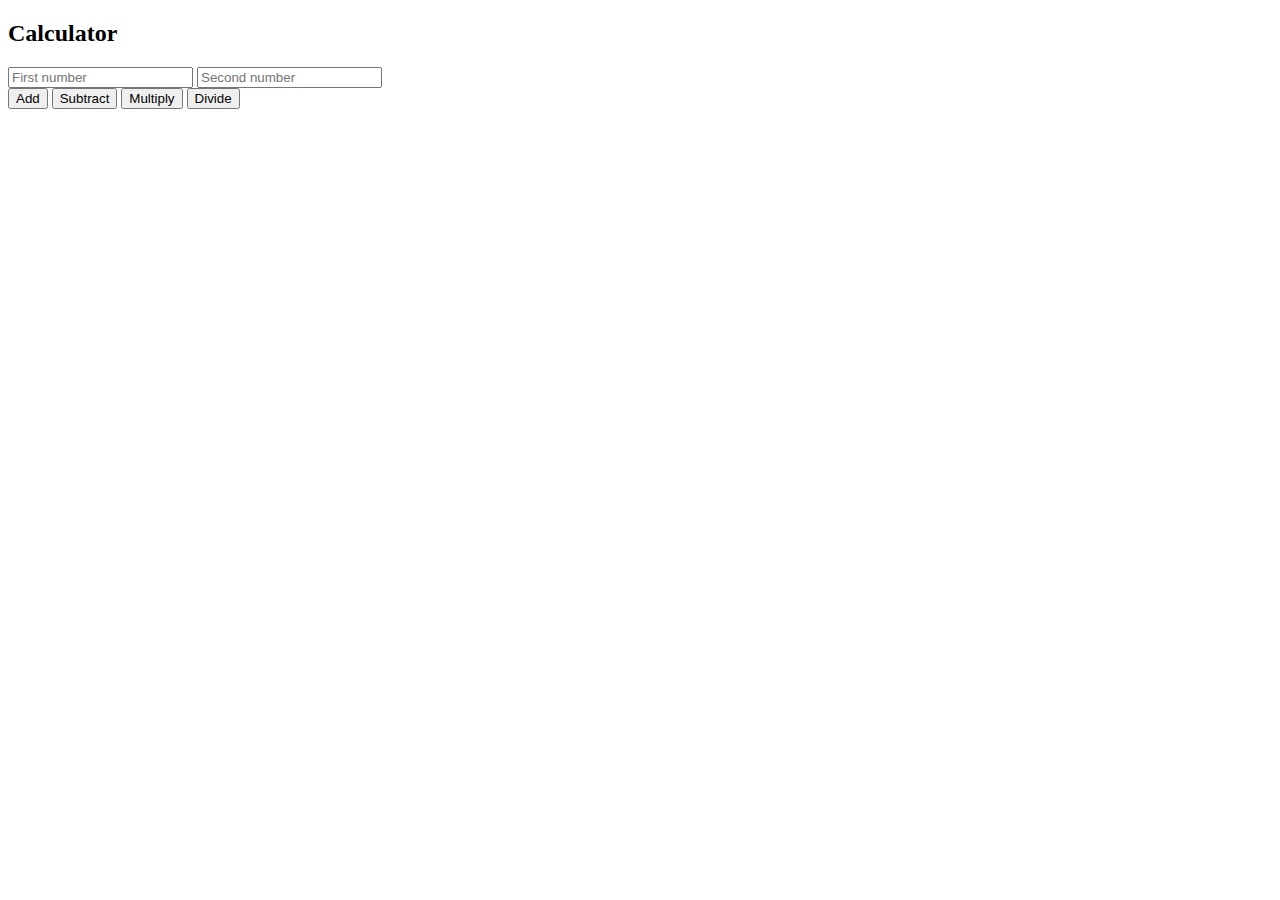
<file: addmodel.html>
<!DOCTYPE html>
<html lang="en">
<head>
    <meta charset="UTF-8">
    <meta name="viewport" content="width=device-width, initial-scale=1.0">
    <title>Calculator</title>
</head>
<body>
    <h2>Calculator</h2>
    <input type="number" id="num1" placeholder="First number">
    <input type="number" id="num2" placeholder="Second number">
    <br>
    <button onclick="calculate('+')">Add</button>
    <button onclick="calculate('-')">Subtract</button>
    <button onclick="calculate('*')">Multiply</button>
    <button onclick="calculate('/')">Divide</button>
    
    <p id="result"></p>

    <script>
        function calculate(operation) {
            const num1 = parseFloat(document.getElementById("num1").value);
            const num2 = parseFloat(document.getElementById("num2").value);
            let result;

            switch (operation) {
                case '+': result = num1 + num2; break;
                case '-': result = num1 - num2; break;
                case '*': result = num1 * num2; break;
                case '/': 
                    result = num2 !== 0 ? num1 / num2 : "Error: Division by zero"; 
                    break;
            }
            document.getElementById("result").textContent = `Result: ${result}`;
        }
    </script>
</body>
</html>
</file>
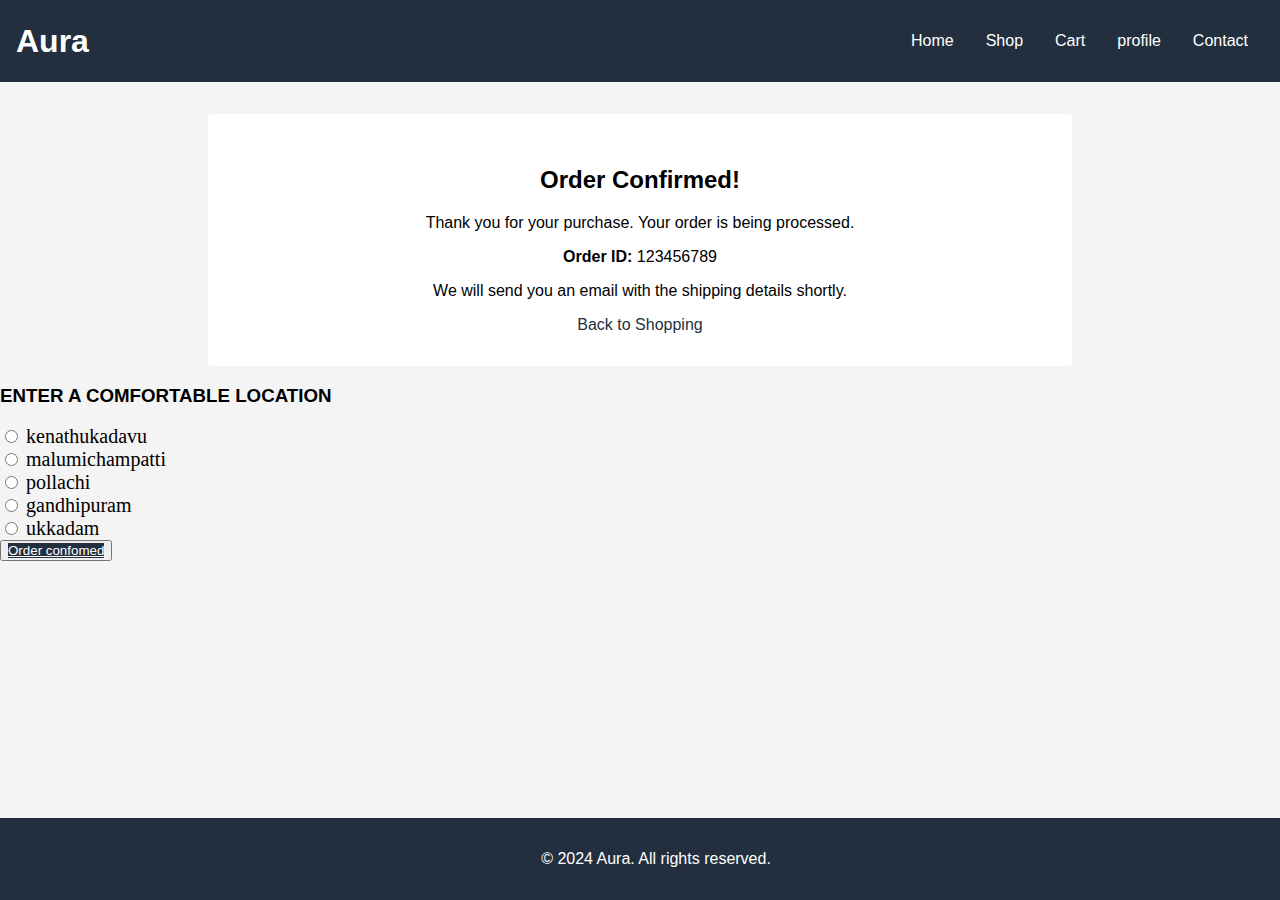
<file: checkout.html>
<!DOCTYPE html>
<html lang="en">
<head>
    <meta charset="UTF-8">
    <meta name="viewport" content="width=device-width, initial-scale=1.0">
    <title>Order Confirmation - Aura E-commerce</title>
    <style>
        /* Same styles as the cart page for consistency */
        body {
            font-family: Arial, sans-serif;
            margin: 0;
            padding: 0;
            background-color: #f4f4f4;
        }

        header {
            background-color: #232f3e;
            color: #fff;
            padding: 1rem;
            display: flex;
            justify-content: space-between;
            align-items: center;
        }

        .logo h1 {
            margin: 0;
        }

        nav ul {
            list-style: none;
            padding: 0;
            display: flex;
        }

        nav ul li {
            margin: 0 1rem;
        }

        nav ul li a {
            color: #fff;
            text-decoration: none;
        }

        .confirmation-message {
            padding: 2rem;
            margin-top: 2rem;
            width: 80%;
            max-width: 800px;
            margin-left: auto;
            margin-right: auto;
            border-radius: 4px;
            background-color: #fff;
            text-align: center;
        }

        footer {
            background-color: #232f3e;
            color: #fff;
            text-align: center;
            padding: 1rem;
            position: fixed;
            width: 100%;
            bottom: 0;
        }
        form{
            font-family: Cambria, Cochin, Georgia, Times, 'Times New Roman', serif;
            font-size: 20PX;
        }
    </style>
</head>
<body>
    <header>
        <div class="logo">
            <h1>Aura</h1>
        </div>
        <nav>
            <ul>
                <li><a href="home1.html">Home</a></li>
                <li><a href="html website.html">Shop</a></li>
                <li><a href="cart.html">Cart</a></li>
                <li><a href="profile.html">profile</a></li>
                <li><a href="contact1.html">Contact</a></li>
            </ul>
        </nav>
    </header>
    <main>
        <div class="confirmation-message">
            <h2>Order Confirmed!</h2>
            <p>Thank you for your purchase. Your order is being processed.</p>
            <p><strong>Order ID:</strong> 123456789</p>
            <p>We will send you an email with the shipping details shortly.</p>
            <a href="shop.html" style="text-decoration: none; color: #232f3e;">Back to Shopping</a>
        </div>
    </main>
    <h3>ENTER A COMFORTABLE LOCATION</h3>
    <form>
        <input type="radio" name="kenathukadavu">
        <label for="place">kenathukadavu</label><br>
        <input type="radio" name="malumichampatti">
        <label for="place">malumichampatti</label><br>
        <input type="radio" name="pollachi">
        <label for="place">pollachi</label><br>
        <input type="radio" name="gandhipuram">
        <label for="place">gandhipuram</label><br>
        <input type="radio" name="ukkadam">
        <label for="place">ukkadam</label><br>
    </form>
    <button><a href="order placed.html" style="color: #fff; background-color: #232f3e;">Order confomed</a></button>

    <footer>
        <p>&copy; 2024 Aura. All rights reserved.</p>
    </footer>
</body>
</html>
</file>
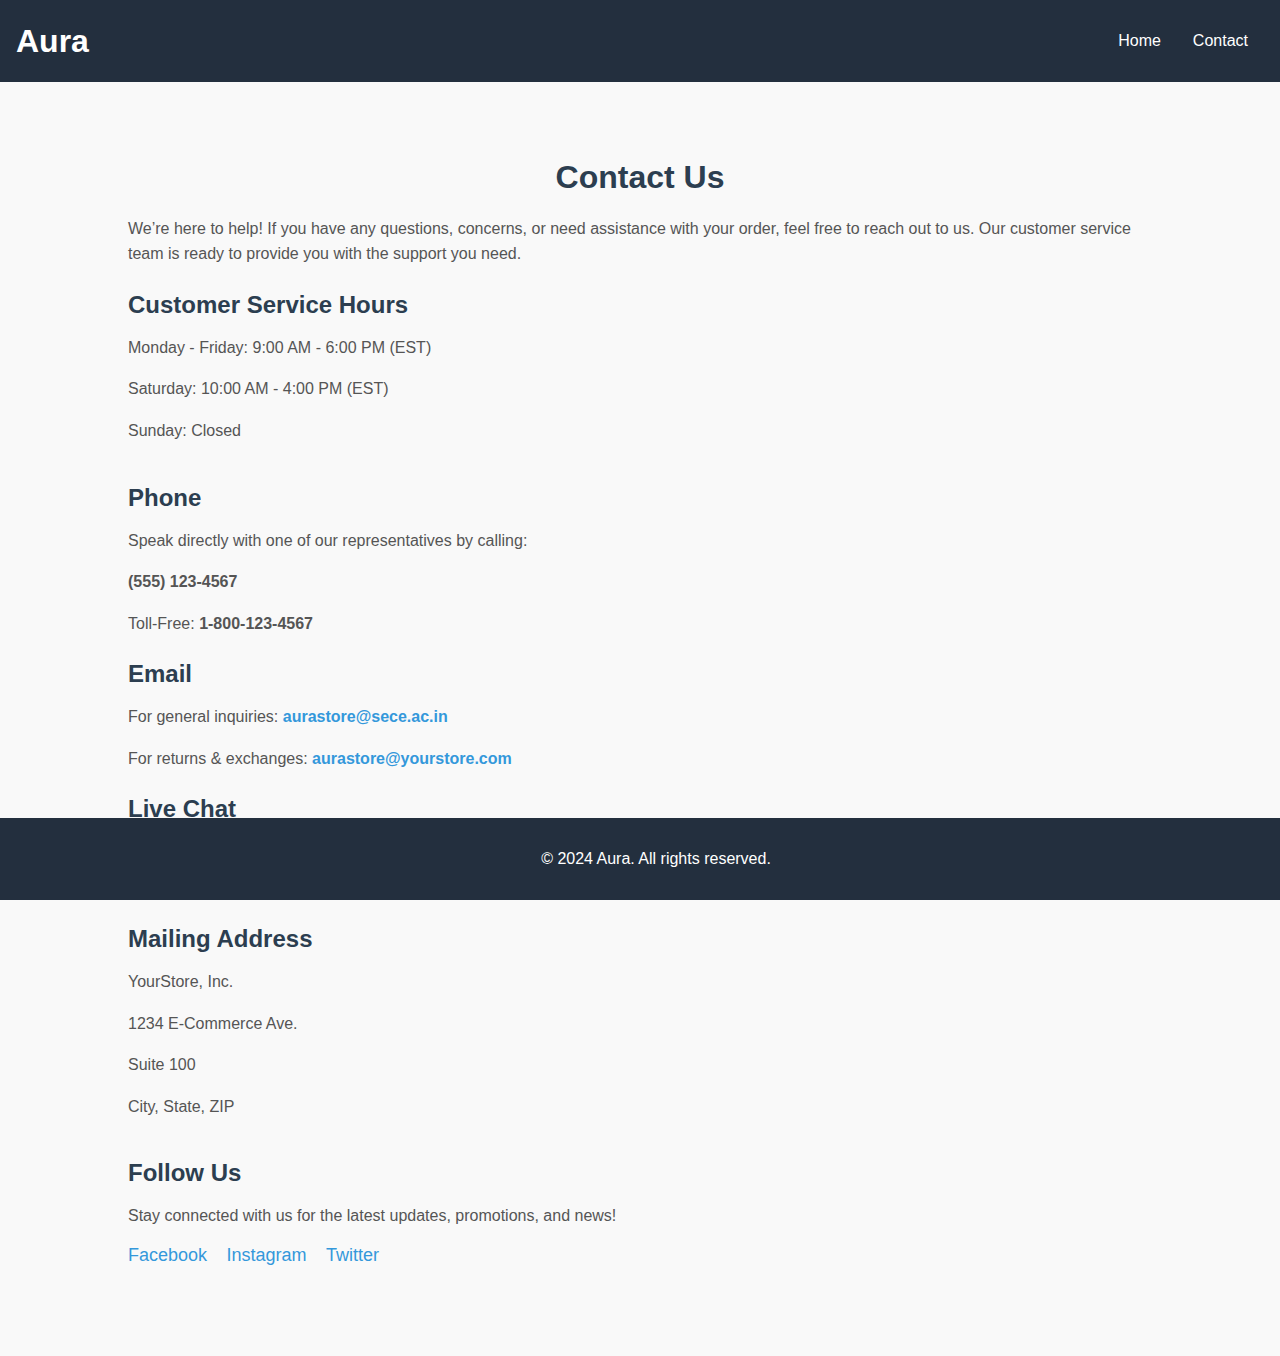
<file: contact.html>
<!DOCTYPE html>
<html>
    <head>
        <title>contact info</title>
    </head>
    <body>
        <!DOCTYPE html>
<html lang="en">
<head>
    <meta charset="UTF-8">
    <meta name="viewport" content="width=device-width, initial-scale=1.0">
    <title>HOME PGE</title>
    <style>
        body {
            font-family: Arial, sans-serif;
            margin: 0;
            padding: 0;
            background-color: #f4f4f4;
        }
        header {
            background-color: #232f3e;
            color: #fff;
            padding: 1rem;
            display: flex;
            justify-content: space-between;
            align-items: center;
        }
        .logo h1 {
            margin: 0;
        }
        nav ul {
            list-style: none;
            padding: 0;
            display: flex;
        }
        nav ul li {
            margin: 0 1rem;
        }
        nav ul li a {
            color: #fff;
            text-decoration: none;
       }
        footer {
            background-color: #232f3e;
            color: #fff;
            text-align: center;
            padding: 1rem;
            position: fixed;
            width: 100%;
            bottom: 0;
        }
        /* Contact Section Styles */
.contact-section {
    background-color: #f9f9f9;
    padding: 50px 0;
    font-family: Arial, sans-serif;
    color: #333;
}

.contact-section h2 {
    text-align: center;
    font-size: 32px;
    margin-bottom: 20px;
    color: #2c3e50;
}

.contact-section p {
    font-size: 16px;
    line-height: 1.6;
    color: #555;
}

.contact-info, .contact-methods, .mailing-address, .social-media {
    margin-bottom: 40px;
}

.contact-info h3, .contact-methods h3, .mailing-address h3, .social-media h3 {
    font-size: 24px;
    color: #2c3e50;
    margin-bottom: 15px;
}

.contact-methods p, .mailing-address p, .social-media p {
    font-size: 16px;
    color: #555;
}

.contact-methods a {
    font-weight: bold;
    color: #3498db;
    text-decoration: none;
}

.contact-methods a:hover {
    text-decoration: underline;
}

.social-media ul {
    list-style: none;
    padding: 0;
    margin: 0;
}

.social-media ul li {
    display: inline-block;
    margin-right: 15px;
}

.social-media ul li a {
    font-size: 18px;
    color: #3498db;
    text-decoration: none;
}

.social-media ul li a:hover {
    color: #2980b9;
}

/* Mailing Address */
.mailing-address p {
    font-size: 16px;
}

/* Live Chat Link */
.live-chat-link {
    display: inline-block;
    background-color: #3498db;
    color: #fff;
    padding: 10px 20px;
    font-weight: bold;
    border-radius: 5px;
    text-decoration: none;
    transition: background-color 0.3s ease;
}

.live-chat-link:hover {
    background-color: #2980b9;
}

/* Container Layout */
.container {
    width: 80%;
    margin: 0 auto;
    max-width: 1200px;
}

/* Responsive Design */
@media (max-width: 768px) {
    .contact-section {
        padding: 30px 0;
    }

    .contact-methods, .mailing-address, .social-media {
        margin-bottom: 30px;
    }

    .contact-methods a, .social-media ul li a {
        font-size: 16px;
    }
}

    </style>
</head>
<body>
    <header>
        <div class="logo">
            <h1>Aura</h1>
        </div>
        <nav>
            <ul>
                <li><a href="index.html">Home</a></li>
                <li><a href="contact.html">Contact</a></li>
            </ul>
        </nav>
    </header>
    <footer>
        <p>&copy; 2024 Aura. All rights reserved.</p>
    </footer>
    <section id="contact" class="contact-section">
        <div class="container">
            <h2>Contact Us</h2>
            <p>We’re here to help! If you have any questions, concerns, or need assistance with your order, feel free to reach out to us. Our customer service team is ready to provide you with the support you need.</p>
    
            <div class="contact-info">
                <h3>Customer Service Hours</h3>
                <p>Monday - Friday: 9:00 AM - 6:00 PM (EST)</p>
                <p>Saturday: 10:00 AM - 4:00 PM (EST)</p>
                <p>Sunday: Closed</p>
            </div>
    
            <div class="contact-methods">
                <h3>Phone</h3>
                <p>Speak directly with one of our representatives by calling:</p>
                <p><strong>(555) 123-4567</strong></p>
                <p>Toll-Free: <strong>1-800-123-4567</strong></p>
    
                <h3>Email</h3>
                <p>For general inquiries: <a href="mailto:support@yourstore.com">aurastore@sece.ac.in</a></p>
                <p>For returns & exchanges: <a href="mailto:returns@yourstore.com">aurastore@yourstore.com</a></p>
    
                <h3>Live Chat</h3>
                <p><a href="#" class="live-chat-link">Start Live Chat</a></p>
            </div>
    
            <div class="mailing-address">
                <h3>Mailing Address</h3>
                <p>YourStore, Inc.</p>
                <p>1234 E-Commerce Ave.</p>
                <p>Suite 100</p>
                <p>City, State, ZIP</p>
            </div>
    
            <div class="social-media">
                <h3>Follow Us</h3>
                <p>Stay connected with us for the latest updates, promotions, and news!</p>
                <ul>
                    <li><a href="https://facebook.com/YourStore" target="_blank">Facebook</a></li>
                    <li><a href="https://instagram.com/YourStore" target="_blank">Instagram</a></li>
                    <li><a href="https://twitter.com/YourStore" target="_blank">Twitter</a></li>
                </ul>
            </div>
        </div>
    </section>
    
</body>
</html>

    </body>
</html>
</file>
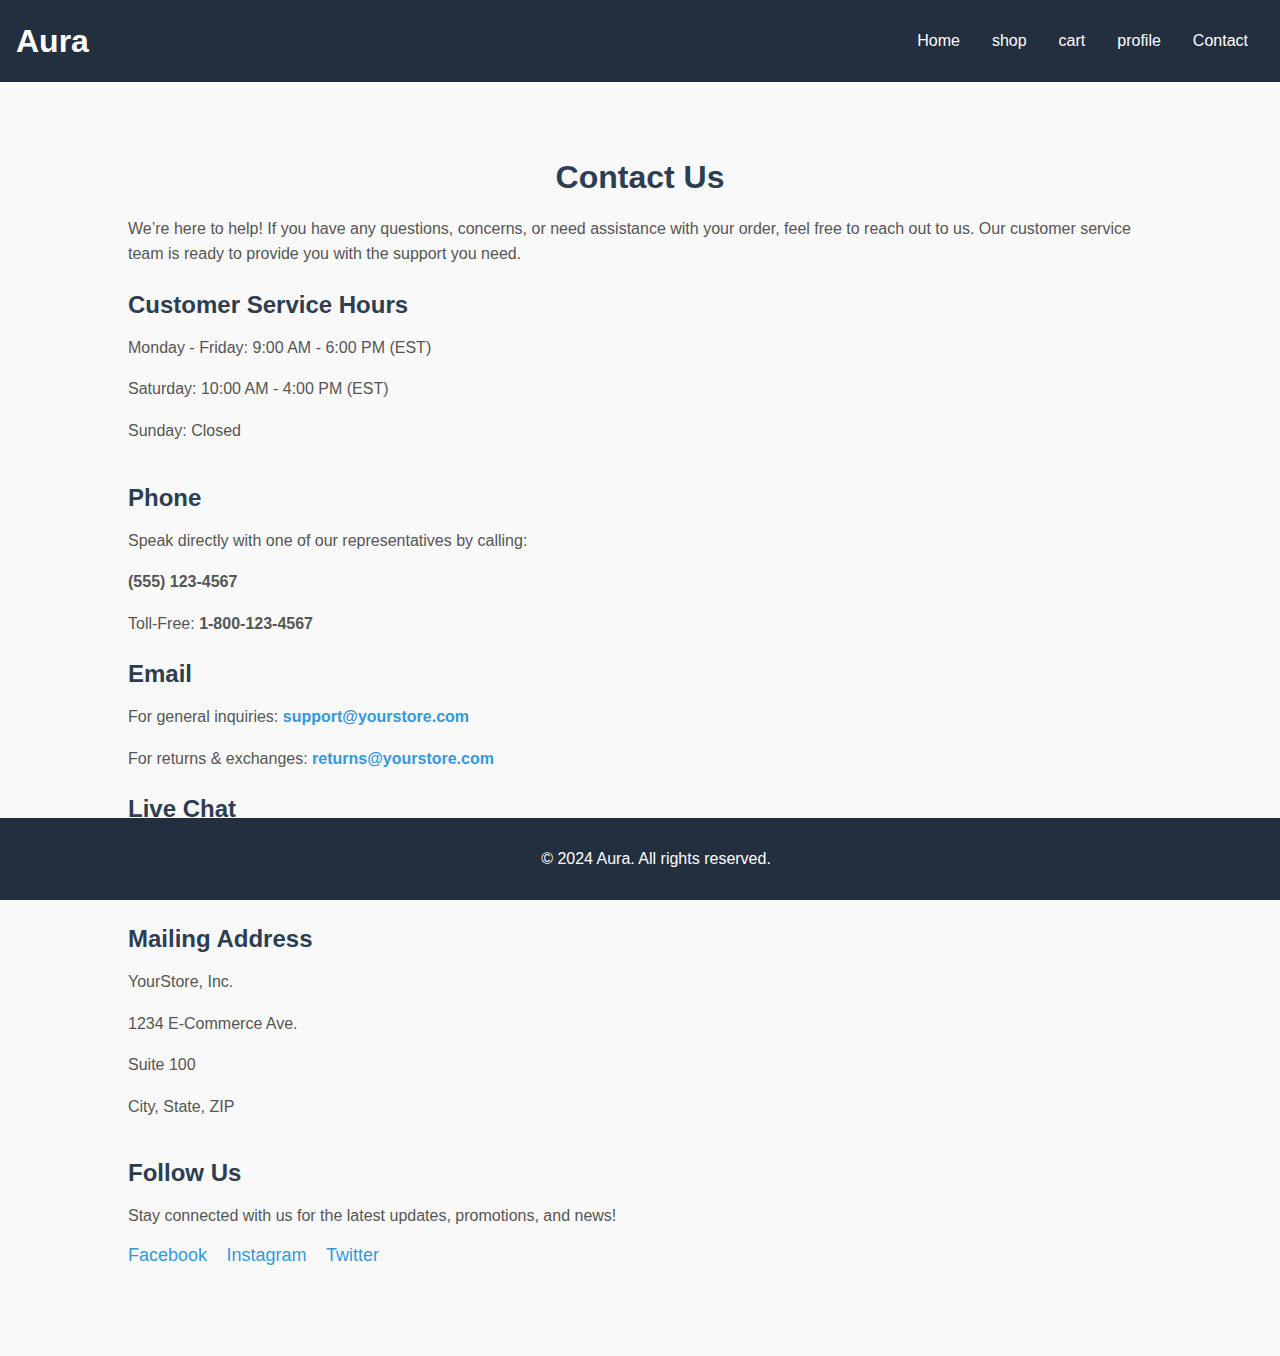
<file: contact1.html>
<!DOCTYPE html>
<html>
    <head>
        <title>contact info</title>
    </head>
    <body>
        <!DOCTYPE html>
<html lang="en">
<head>
    <meta charset="UTF-8">
    <meta name="viewport" content="width=device-width, initial-scale=1.0">
    <title>HOME PGE</title>
    <style>
        body {
            font-family: Arial, sans-serif;
            margin: 0;
            padding: 0;
            background-color: #f4f4f4;
        }
        header {
            background-color: #232f3e;
            color: #fff;
            padding: 1rem;
            display: flex;
            justify-content: space-between;
            align-items: center;
        }
        .logo h1 {
            margin: 0;
        }
        nav ul {
            list-style: none;
            padding: 0;
            display: flex;
        }
        nav ul li {
            margin: 0 1rem;
        }
        nav ul li a {
            color: #fff;
            text-decoration: none;
       }
        footer {
            background-color: #232f3e;
            color: #fff;
            text-align: center;
            padding: 1rem;
            position: fixed;
            width: 100%;
            bottom: 0;
        }
        /* Contact Section Styles */
.contact-section {
    background-color: #f9f9f9;
    padding: 50px 0;
    font-family: Arial, sans-serif;
    color: #333;
}

.contact-section h2 {
    text-align: center;
    font-size: 32px;
    margin-bottom: 20px;
    color: #2c3e50;
}

.contact-section p {
    font-size: 16px;
    line-height: 1.6;
    color: #555;
}

.contact-info, .contact-methods, .mailing-address, .social-media {
    margin-bottom: 40px;
}

.contact-info h3, .contact-methods h3, .mailing-address h3, .social-media h3 {
    font-size: 24px;
    color: #2c3e50;
    margin-bottom: 15px;
}

.contact-methods p, .mailing-address p, .social-media p {
    font-size: 16px;
    color: #555;
}

.contact-methods a {
    font-weight: bold;
    color: #3498db;
    text-decoration: none;
}

.contact-methods a:hover {
    text-decoration: underline;
}

.social-media ul {
    list-style: none;
    padding: 0;
    margin: 0;
}

.social-media ul li {
    display: inline-block;
    margin-right: 15px;
}

.social-media ul li a {
    font-size: 18px;
    color: #3498db;
    text-decoration: none;
}

.social-media ul li a:hover {
    color: #2980b9;
}

/* Mailing Address */
.mailing-address p {
    font-size: 16px;
}

/* Live Chat Link */
.live-chat-link {
    display: inline-block;
    background-color: #3498db;
    color: #fff;
    padding: 10px 20px;
    font-weight: bold;
    border-radius: 5px;
    text-decoration: none;
    transition: background-color 0.3s ease;
}

.live-chat-link:hover {
    background-color: #2980b9;
}

/* Container Layout */
.container {
    width: 80%;
    margin: 0 auto;
    max-width: 1200px;
}

/* Responsive Design */
@media (max-width: 768px) {
    .contact-section {
        padding: 30px 0;
    }

    .contact-methods, .mailing-address, .social-media {
        margin-bottom: 30px;
    }

    .contact-methods a, .social-media ul li a {
        font-size: 16px;
    }
}

    </style>
</head>
<body>
    <header>
        <div class="logo">
            <h1>Aura</h1>
        </div>
        <nav>
            <ul>
                <li><a href="home1.html">Home</a></li>
                <li><a href="html website.html">shop</a></li>
                <li><a href="cart.html">cart</a></li>
                <li><a href="profile.html">profile</a></li>
                <li><a href="contact.html">Contact</a></li>
            </ul>
        </nav>
    </header>
    <footer>
        <p>&copy; 2024 Aura. All rights reserved.</p>
    </footer>
    <section id="contact" class="contact-section">
        <div class="container">
            <h2>Contact Us</h2>
            <p>We’re here to help! If you have any questions, concerns, or need assistance with your order, feel free to reach out to us. Our customer service team is ready to provide you with the support you need.</p>
    
            <div class="contact-info">
                <h3>Customer Service Hours</h3>
                <p>Monday - Friday: 9:00 AM - 6:00 PM (EST)</p>
                <p>Saturday: 10:00 AM - 4:00 PM (EST)</p>
                <p>Sunday: Closed</p>
            </div>
    
            <div class="contact-methods">
                <h3>Phone</h3>
                <p>Speak directly with one of our representatives by calling:</p>
                <p><strong>(555) 123-4567</strong></p>
                <p>Toll-Free: <strong>1-800-123-4567</strong></p>
    
                <h3>Email</h3>
                <p>For general inquiries: <a href="mailto:support@yourstore.com">support@yourstore.com</a></p>
                <p>For returns & exchanges: <a href="mailto:returns@yourstore.com">returns@yourstore.com</a></p>
    
                <h3>Live Chat</h3>
                <p><a href="#" class="live-chat-link">Start Live Chat</a></p>
            </div>
    
            <div class="mailing-address">
                <h3>Mailing Address</h3>
                <p>YourStore, Inc.</p>
                <p>1234 E-Commerce Ave.</p>
                <p>Suite 100</p>
                <p>City, State, ZIP</p>
            </div>
    
            <div class="social-media">
                <h3>Follow Us</h3>
                <p>Stay connected with us for the latest updates, promotions, and news!</p>
                <ul>
                    <li><a href="https://facebook.com/YourStore" target="_blank">Facebook</a></li>
                    <li><a href="https://instagram.com/YourStore" target="_blank">Instagram</a></li>
                    <li><a href="https://twitter.com/YourStore" target="_blank">Twitter</a></li>
                </ul>
            </div>
        </div>
    </section>
    
</body>
</html>

    </body>
</html>
</file>
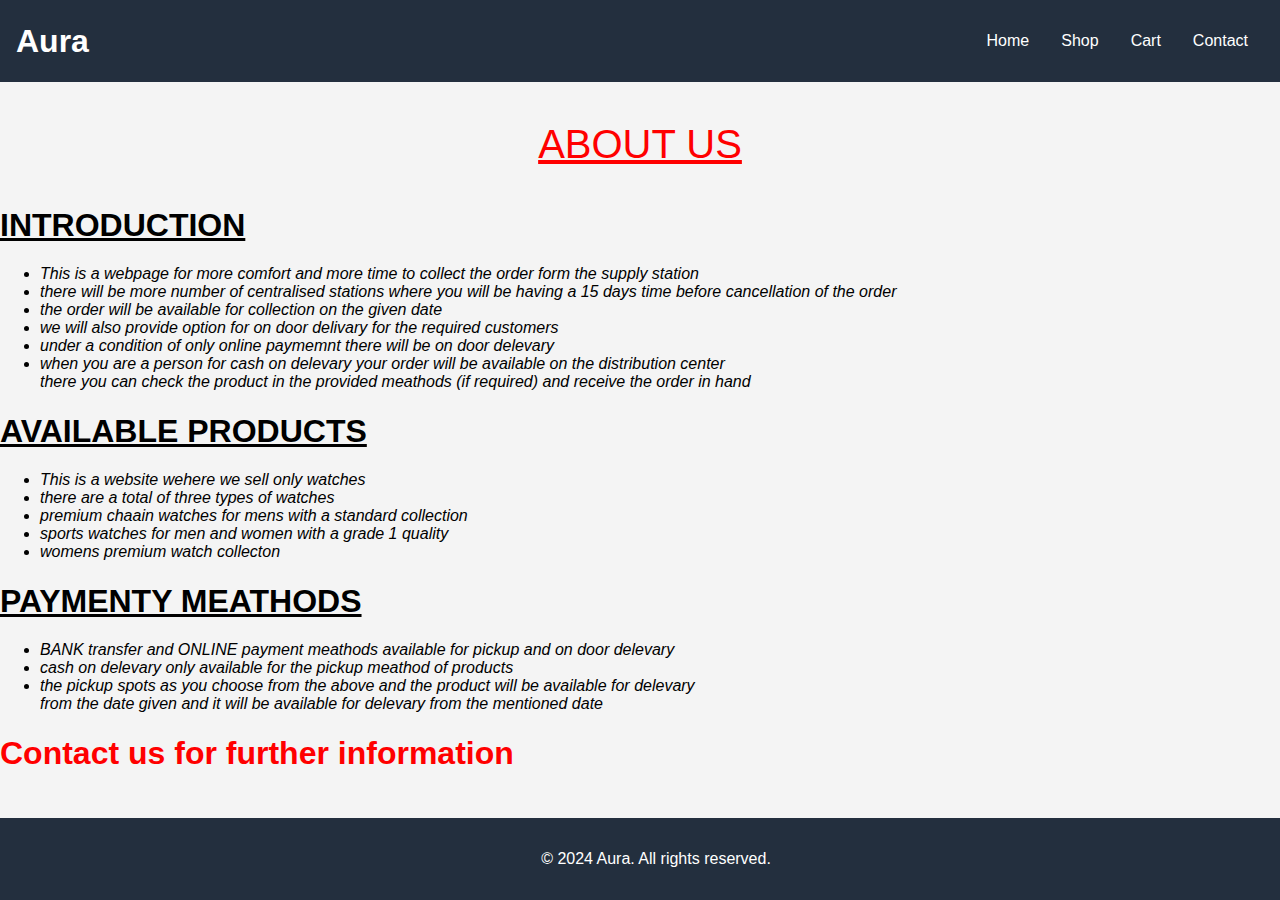
<file: home1.html>
<!DOCTYPE html>
<html lang="en">
<head>
    <meta charset="UTF-8">
    <meta name="viewport" content="width=device-width, initial-scale=1.0">
    <title>Aura E-commerce</title>
    <style>
        body {
            font-family: Arial, sans-serif;
            margin: 0;
            padding: 0;
            background-color: #f4f4f4;
        }

        header {
            background-color: #232f3e;
            color: #fff;
            padding: 1rem;
            display: flex;
            justify-content: space-between;
            align-items: center;
        }

        .logo h1 {
            margin: 0;
        }

        nav ul {
            list-style: none;
            padding: 0;
            display: flex;
        }

        nav ul li {
            margin: 0 1rem;
        }

        nav ul li a {
            color: #fff;
            text-decoration: none;
        }

      

        footer {
            background-color: #232f3e;
            color: #fff;
            text-align: center;
            padding: 1rem;
            position: fixed;
            width: 100%;
            bottom: 0;
        }
    </style>
</head>
<body>
    <header>
        <div class="logo">
            <h1>Aura</h1>
        </div>
        <nav>
            <ul>
                <li><a href="home1.html">Home</a></li>
                <li><a href="html website.html">Shop</a></li>
                <li><a href="cart.html">Cart</a></li>
                <li><a href="contact1.html">Contact</a></li>
            </ul>
        </nav>
    </header>
    <center><p STYLE="color: red;font-size: 40px;"><u>ABOUT US</u></p></center>
    <h1><B><u>INTRODUCTION</u></B></h1>
    <ul>
        <li><i>This is a webpage for more comfort and more time to collect the order form the supply station </i></li>
        <li><i>there will be more number of centralised stations where you will be having a 15 days time before cancellation of the order</i></li>
        <li><i>the order will be available for collection on the given date</i></li>
        <li><i>we will also provide option for on door delivary for the required customers</i></li>
        <li><i>under a condition of only online paymemnt there will be on door delevary</i></li>
        <li><i>when you are a person for cash on delevary your order will be available on the distribution center <br> 
        there you can check the product in the provided meathods (if required) and receive the order in hand </i></li>
        <lli><i></i></lli>
    </ul>
    <h1><u>AVAILABLE PRODUCTS</u></h1>
    <UL>
        <LI><I>This is a website wehere we sell only watches</I></LI>
        <li><i>there are a total of three types of watches</i></li>
        <li><i>premium chaain watches for mens with a standard collection</i></li>
        <li><i>sports watches for men and women with a grade 1 quality</i></li>
        <li><i>womens premium watch collecton </i></li>
    </UL>
    <h1><u>PAYMENTY MEATHODS</u></h1>
    <ul>
        <li><i>BANK transfer and ONLINE payment meathods available for pickup and on door delevary</i></li>
        <li><i>cash on delevary only available for the pickup meathod of products</i></li>
        <li><i>the pickup spots as you choose from the above and the product will be available for delevary<br>
        from the date given and it will be available for delevary from the mentioned date</i></li>
    </ul>
    
    <h1 style="color: red;">Contact us for further information</h1>
    
    <footer>
        <p>&copy; 2024 Aura. All rights reserved.</p>
    </footer>
</body>
</html>
</file>
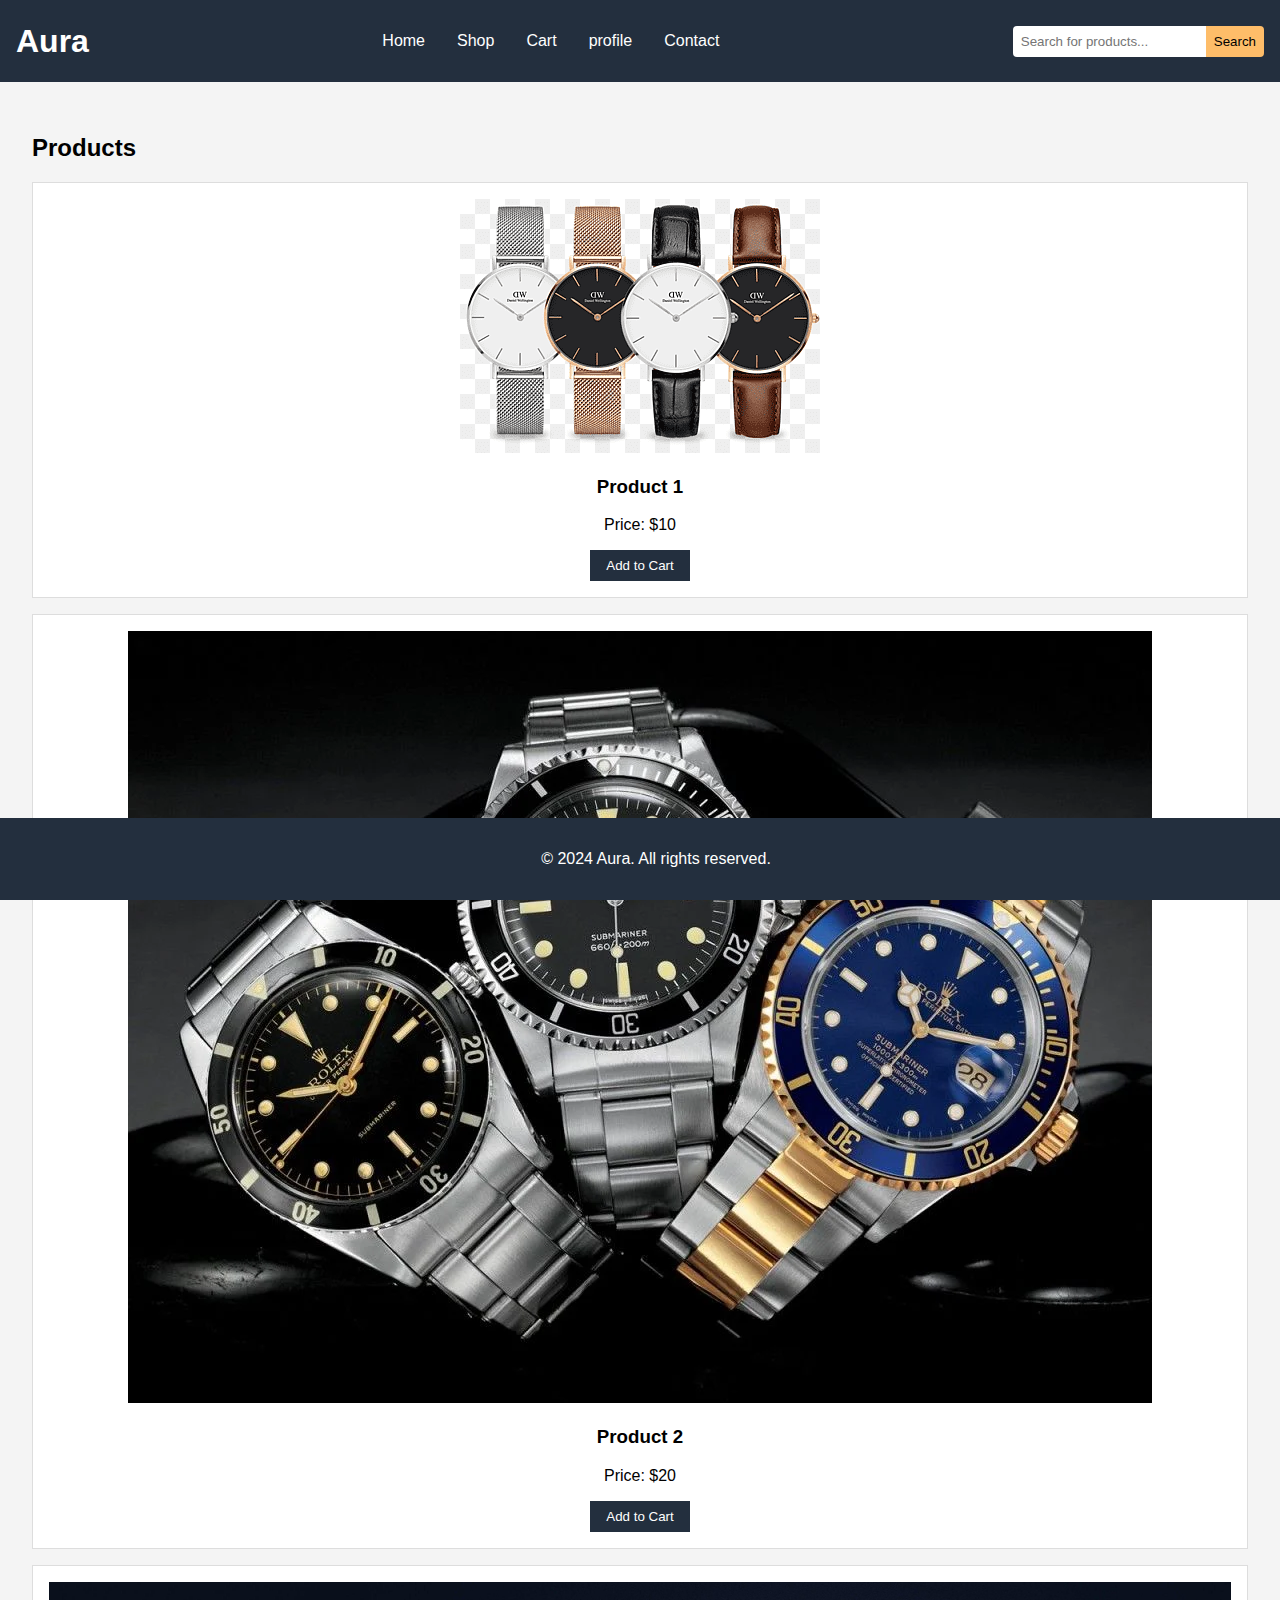
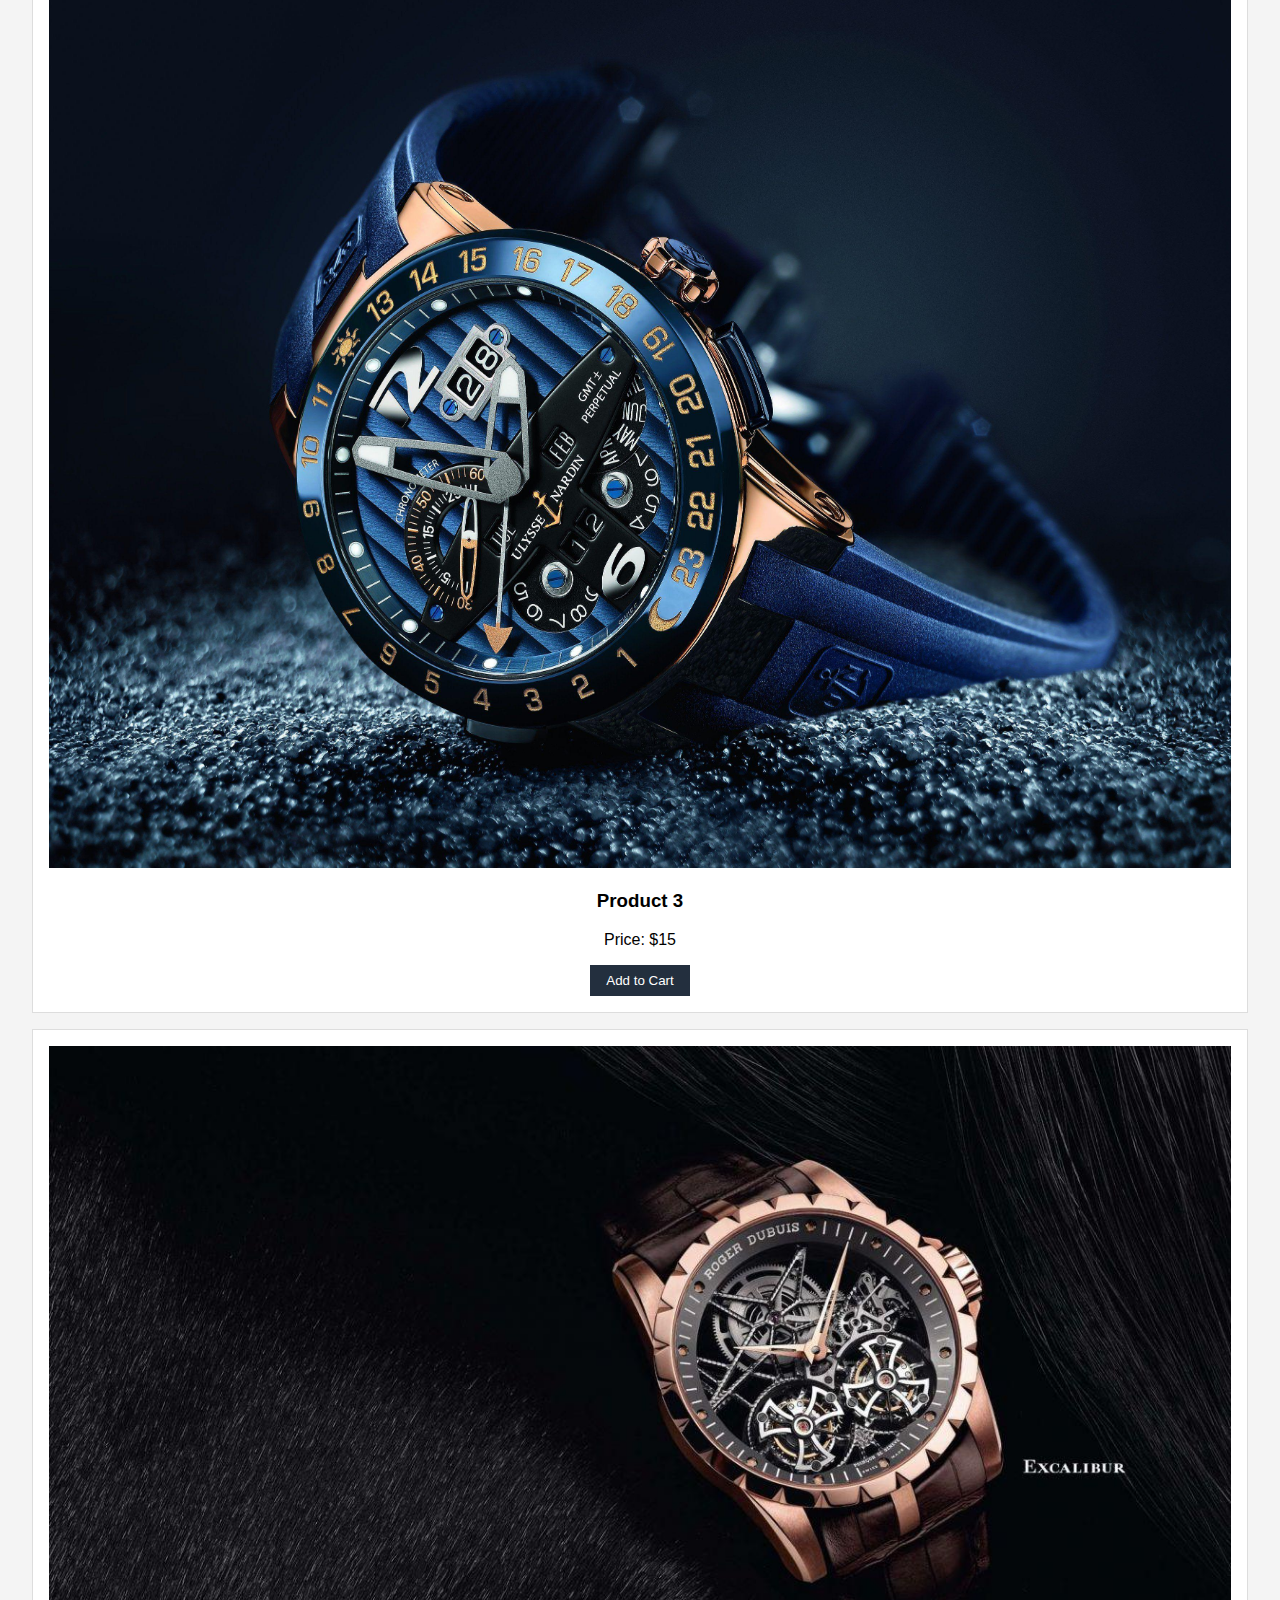
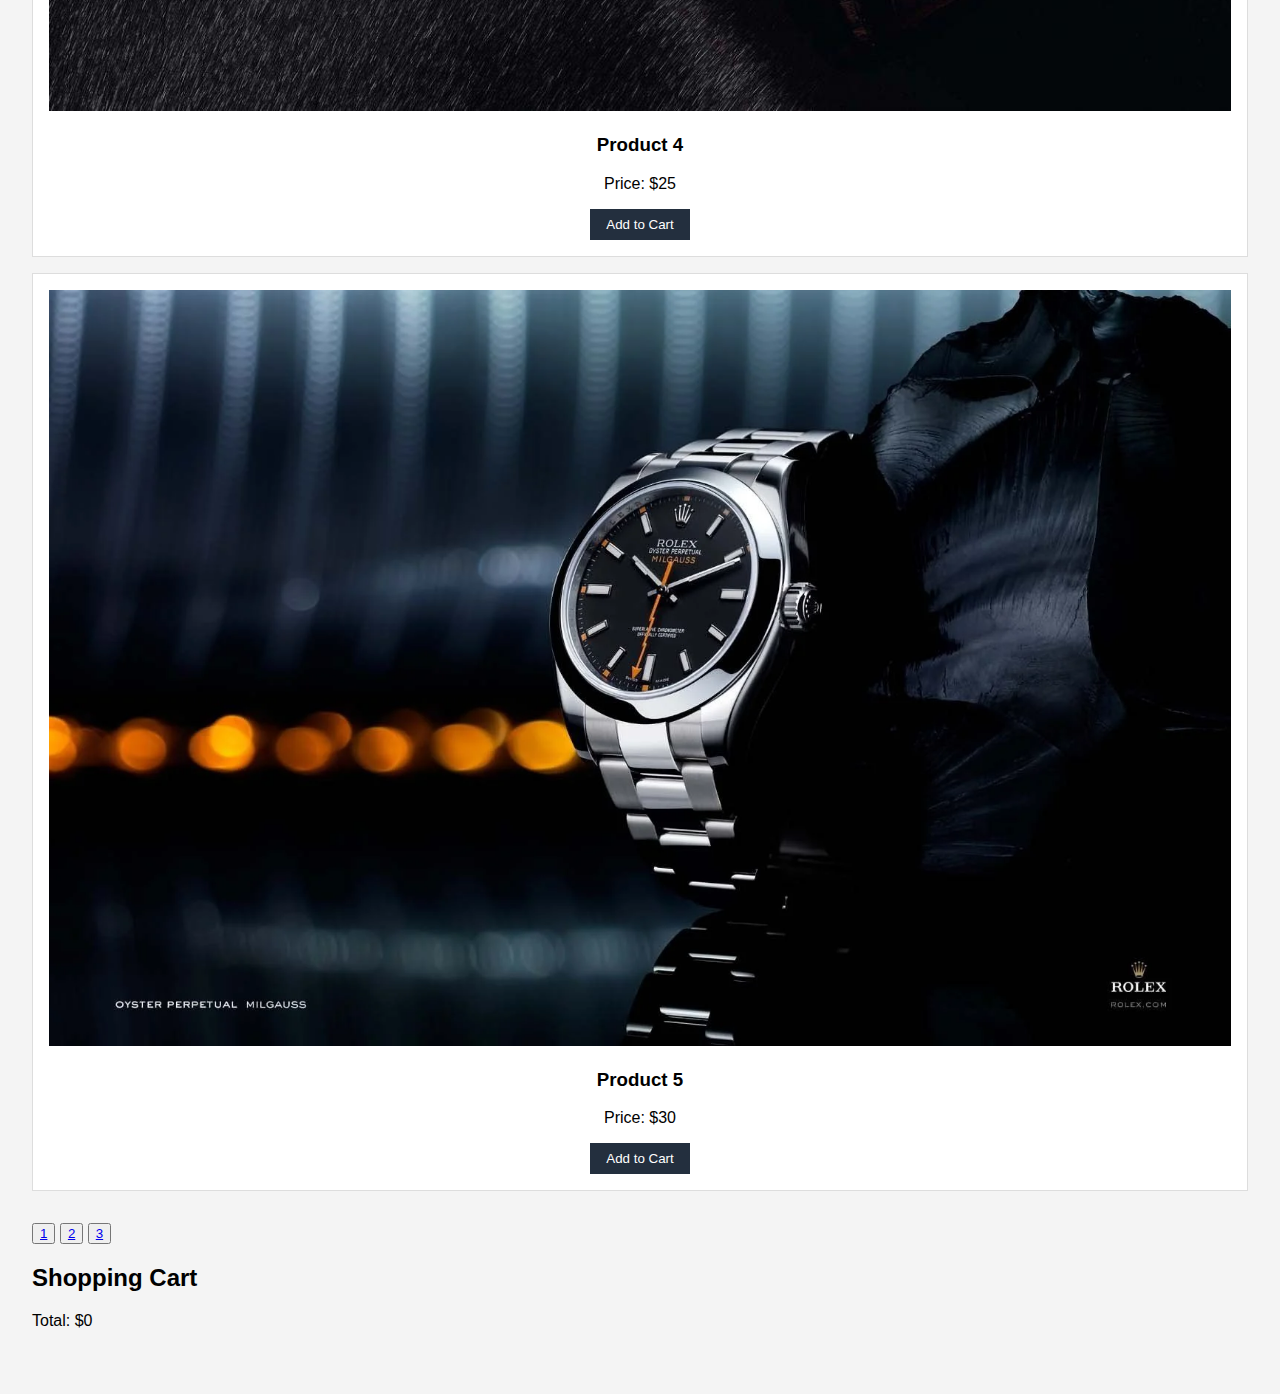
<file: html website.html>
<!DOCTYPE html>
<html lang="en">
<head>
    <meta charset="UTF-8">
    <meta name="viewport" content="width=device-width, initial-scale=1.0">
    <title>Aura E-commerce</title>
    <style>
        body {
            font-family: Arial, sans-serif;
            margin: 0;
            padding: 0;
            background-color: #f4f4f4;
        }

        header {
            background-color: #232f3e;
            color: #fff;
            padding: 1rem;
            display: flex;
            justify-content: space-between;
            align-items: center;
        }

        .logo h1 {
            margin: 0;
        }

        nav ul {
            list-style: none;
            padding: 0;
            display: flex;
        }

        nav ul li {
            margin: 0 1rem;
        }

        nav ul li a {
            color: #fff;
            text-decoration: none;
        }

        .search-bar {
            display: flex;
        }

        .search-bar input {
            padding: 0.5rem;
            border: none;
            border-radius: 4px 0 0 4px;
        }

        .search-bar button {
            padding: 0.5rem;
            border: none;
            background-color: #febd69;
            color: #000;
            border-radius: 0 4px 4px 0;
            cursor: pointer;
        }

        main {
            padding: 2rem;
        }

        .products, .cart {
            margin-bottom: 2rem;
        }

        .product {
            background-color: #fff;
            border: 1px solid #ddd;
            padding: 1rem;
            margin-bottom: 1rem;
            text-align: center;
        }

        .product img {
            max-width: 100%;
            height: auto;
        }

        .add-to-cart {
            background-color: #232f3e;
            color: #fff;
            border: none;
            padding: 0.5rem 1rem;
            cursor: pointer;
        }

        .add-to-cart:hover {
            background-color: #555;
        }

        footer {
            background-color: #232f3e;
            color: #fff;
            text-align: center;
            padding: 1rem;
            position: fixed;
            width: 100%;
            bottom: 0;
        }
    </style>
</head>
<body>
    <header>
        <div class="logo">
            <h1>Aura</h1>
        </div>
        <nav>
            <ul>
                <li><a href="home1.html">Home</a></li>
                <li><a href="html website.html">Shop</a></li>
                <li><a href="cart.html">Cart</a></li>
                <li><a href="profile.html">profile</a></li>
                <li><a href="contact1.html">Contact</a></li>
            </ul>
        </nav>
        <div class="search-bar">
            <input type="text" placeholder="Search for products...">
            <button>Search</button>
        </div>
    </header>
    <main>
        <section class="products">
            <h2>Products</h2>
            <div class="product" data-id="1">
                <img src="classic watch.png" alt="Product 1">
                <h3>Product 1</h3>
                <p>Price: $10</p>
                <button class="add-to-cart">Add to Cart</button>
            </div>
            <div class="product" data-id="2">
                <img src="luxury images.webp" alt="Product 2">
                <h3>Product 2</h3>
                <p>Price: $20</p>
                <button class="add-to-cart">Add to Cart</button>
            </div>
            <div class="product" data-id="3">
                <img src="watch img1.jpg" alt="Product 3">
                <h3>Product 3</h3>
                <p>Price: $15</p>
                <button class="add-to-cart">Add to Cart</button>
            </div>
            <div class="product" data-id="4">
                <img src="watch img2.jpg" alt="Product 4">
                <h3>Product 4</h3>
                <p>Price: $25</p>
                <button class="add-to-cart">Add to Cart</button>
            </div>
            <div class="product" data-id="5">
                <img src="watch image3.jpg" alt="Product 5">
                <h3>Product 5</h3>
                <p>Price: $30</p>
                <button class="add-to-cart">Add to Cart</button>
            </div>
            
        </section>
        <button><a href="html website.html">1</a></button>
        <button><a href="SHOP1.html">2</a></button>
        <button><a href="shop2.html">3</a></button>
        <section class="cart">
            <h2>Shopping Cart</h2>
            <ul id="cart-items"></ul>
            <p>Total: $<span id="total-price">0</span></p>
        </section>
    </main>
    <footer>
        <p>&copy; 2024 Aura. All rights reserved.</p>
    </footer>
    <script>
        document.addEventListener('DOMContentLoaded', () => {
            const cartItems = [];
            const products = document.querySelectorAll('.product');
            const cartItemsList = document.getElementById('cart-items');
            const totalPriceElement = document.getElementById('total-price');

            products.forEach(product => {
                product.querySelector('.add-to-cart').addEventListener('click', () => {
                    const productId = product.getAttribute('data-id');
                    const productName = product.querySelector('h3').textContent;
                    const productPrice = parseFloat(product.querySelector('p').textContent.replace('Price: $', ''));

                    const cartItem = cartItems.find(item => item.id === productId);
                    if (cartItem) {
                        cartItem.quantity += 1;
                    } else {
                        cartItems.push({ id: productId, name: productName, price: productPrice, quantity: 1 });
                    }

                    updateCart();
                });
            });

            function updateCart() {
                cartItemsList.innerHTML = '';
                let totalPrice = 0;

                cartItems.forEach(item => {
                    const li = document.createElement('li');
                    li.textContent = `${item.name} - $${item.price} x ${item.quantity}`;
                    cartItemsList.appendChild(li);

                    totalPrice += item.price * item.quantity;
                });

                totalPriceElement.textContent = totalPrice.toFixed(2);
            }
        });
    </script>
</body>
</html>
</file>
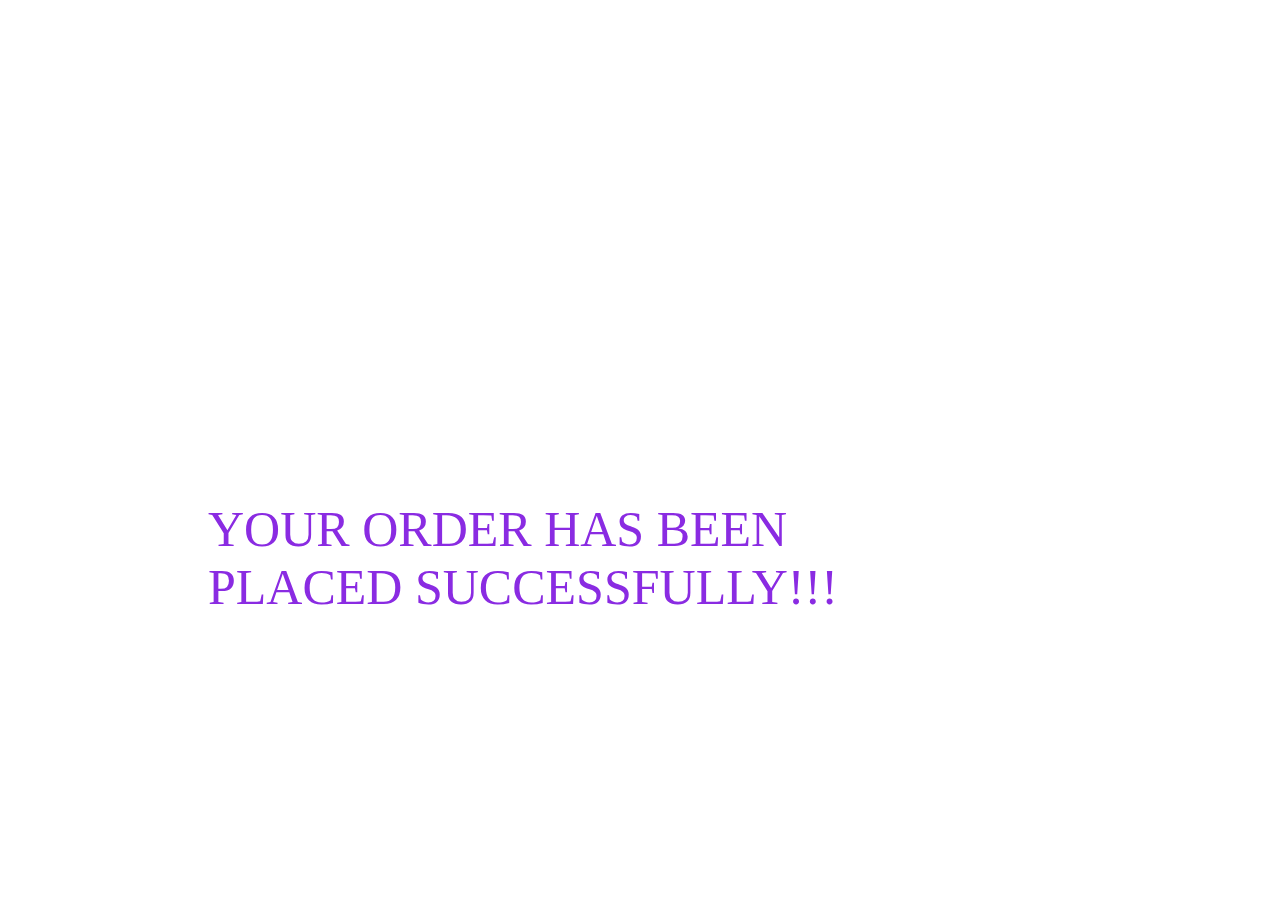
<file: orede placed.htm>
<!DOCTYPE html>
<html>
    <head>
        <title>order place</title>
    </head>
    <body>
        <p STYLE="margin-top: 500px; margin-left: 200px; color: blueviolet; font-size: 50px;">YOUR ORDER HAS BEEN <br>PLACED SUCCESSFULLY!!!</p>
    </body>
</html>
</file>
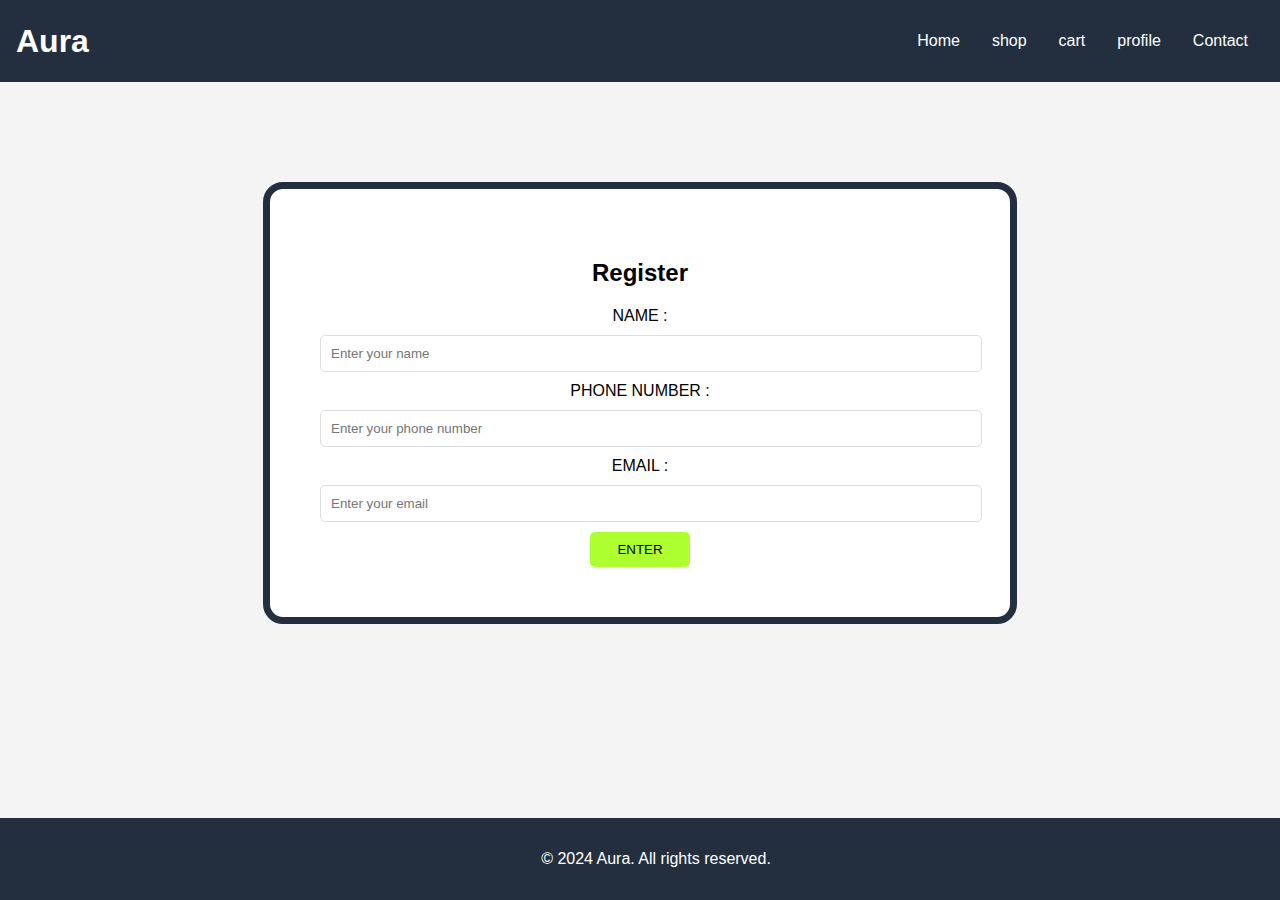
<file: profile.html>
<!DOCTYPE html>
<html lang="en">
<head>
    <meta charset="UTF-8">
    <meta name="viewport" content="width=device-width, initial-scale=1.0">
    <title>Home Page - Aura</title>
    <style>
        body {
            font-family: Arial, sans-serif;
            margin: 0;
            padding: 0;
            background-color: #f4f4f4;
        }

        header {
            background-color: #232f3e;
            color: #fff;
            padding: 1rem;
            display: flex;
            justify-content: space-between;
            align-items: center;
        }

        .logo h1 {
            margin: 0;
        }

        nav ul {
            list-style: none;
            padding: 0;
            display: flex;
        }

        nav ul li {
            margin: 0 1rem;
        }

        nav ul li a {
            color: #fff;
            text-decoration: none;
        }

        footer {
            background-color: #232f3e;
            color: #fff;
            text-align: center;
            padding: 1rem;
            position: fixed;
            width: 100%;
            bottom: 0;
        }

        form {
            border: 7px solid #232f3e;
            border-radius: 20px;
            color: black;
            text-align: center;
            margin: 100px auto;
            padding: 50px;
            background-color: white;
            width: 50%;
        }

        form input {
            width: 100%;
            padding: 10px;
            margin: 10px 0;
            border-radius: 5px;
            border: 1px solid #ddd;
        }

        form button {
            background-color: greenyellow;
            width: 100px;
            height: 35px;
            border: none;
            border-radius: 5px;
            cursor: pointer;
        }

        form button:hover {
            background-color: #e5e500;
        }

        .form-error {
            color: red;
            font-size: 14px;
        }

    </style>
</head>
<body>
    <header>
        <div class="logo">
            <h1>Aura</h1>
        </div>
        <nav>
            <ul>
                <li><a href="home.html">Home</a></li>
                <li><a href="html website.html">shop</a></li>
                <li><a href="cart.html">cart</a></li>
                <li><a href="profile.html">profile</a></li>
                <li><a href="contact1.html">Contact</a></li>
            </ul>
        </nav>
    </header>

    <form id="registration">
        <h2>Register</h2>
        <div id="error-message" class="form-error"></div>

        <label for="name">NAME :</label>
        <input type="text" id="name" placeholder="Enter your name">
        
        <label for="phone">PHONE NUMBER :</label>
        <input type="text" id="phone" placeholder="Enter your phone number">
        
        <label for="email">EMAIL :</label>
        <input type="email" id="email" placeholder="Enter your email">
        
        <button type="button" onclick="validateForm()">ENTER</button>
    </form>

    <footer>
        <p>&copy; 2024 Aura. All rights reserved.</p>
    </footer>

    <script>
        function validateForm() {
            const name = document.getElementById('name').value.trim();
            const phone = document.getElementById('phone').value.trim();
            const email = document.getElementById('email').value.trim();
            const errorMessage = document.getElementById('error-message');

            // Clear any previous error message
            errorMessage.textContent = '';

            // Validate name
            if (name === '') {
                errorMessage.textContent = 'Name is required.';
                return;
            }

            // Validate phone number
            const phoneRegex = /^[0-9]{10}$/;
            if (!phoneRegex.test(phone)) {
                errorMessage.textContent = 'Please enter a valid 10-digit phone number.';
                return;
            }

            // Validate email
            const emailRegex = /^[^\s@]+@[^\s@]+\.[^\s@]+$/;
            if (!emailRegex.test(email)) {
                errorMessage.textContent = 'Please enter a valid email address.';
                return;
            }

            // If validation passes, redirect to the next page
            window.location.href = "home1.html";
        }
    </script>
</body>
</html>
</file>
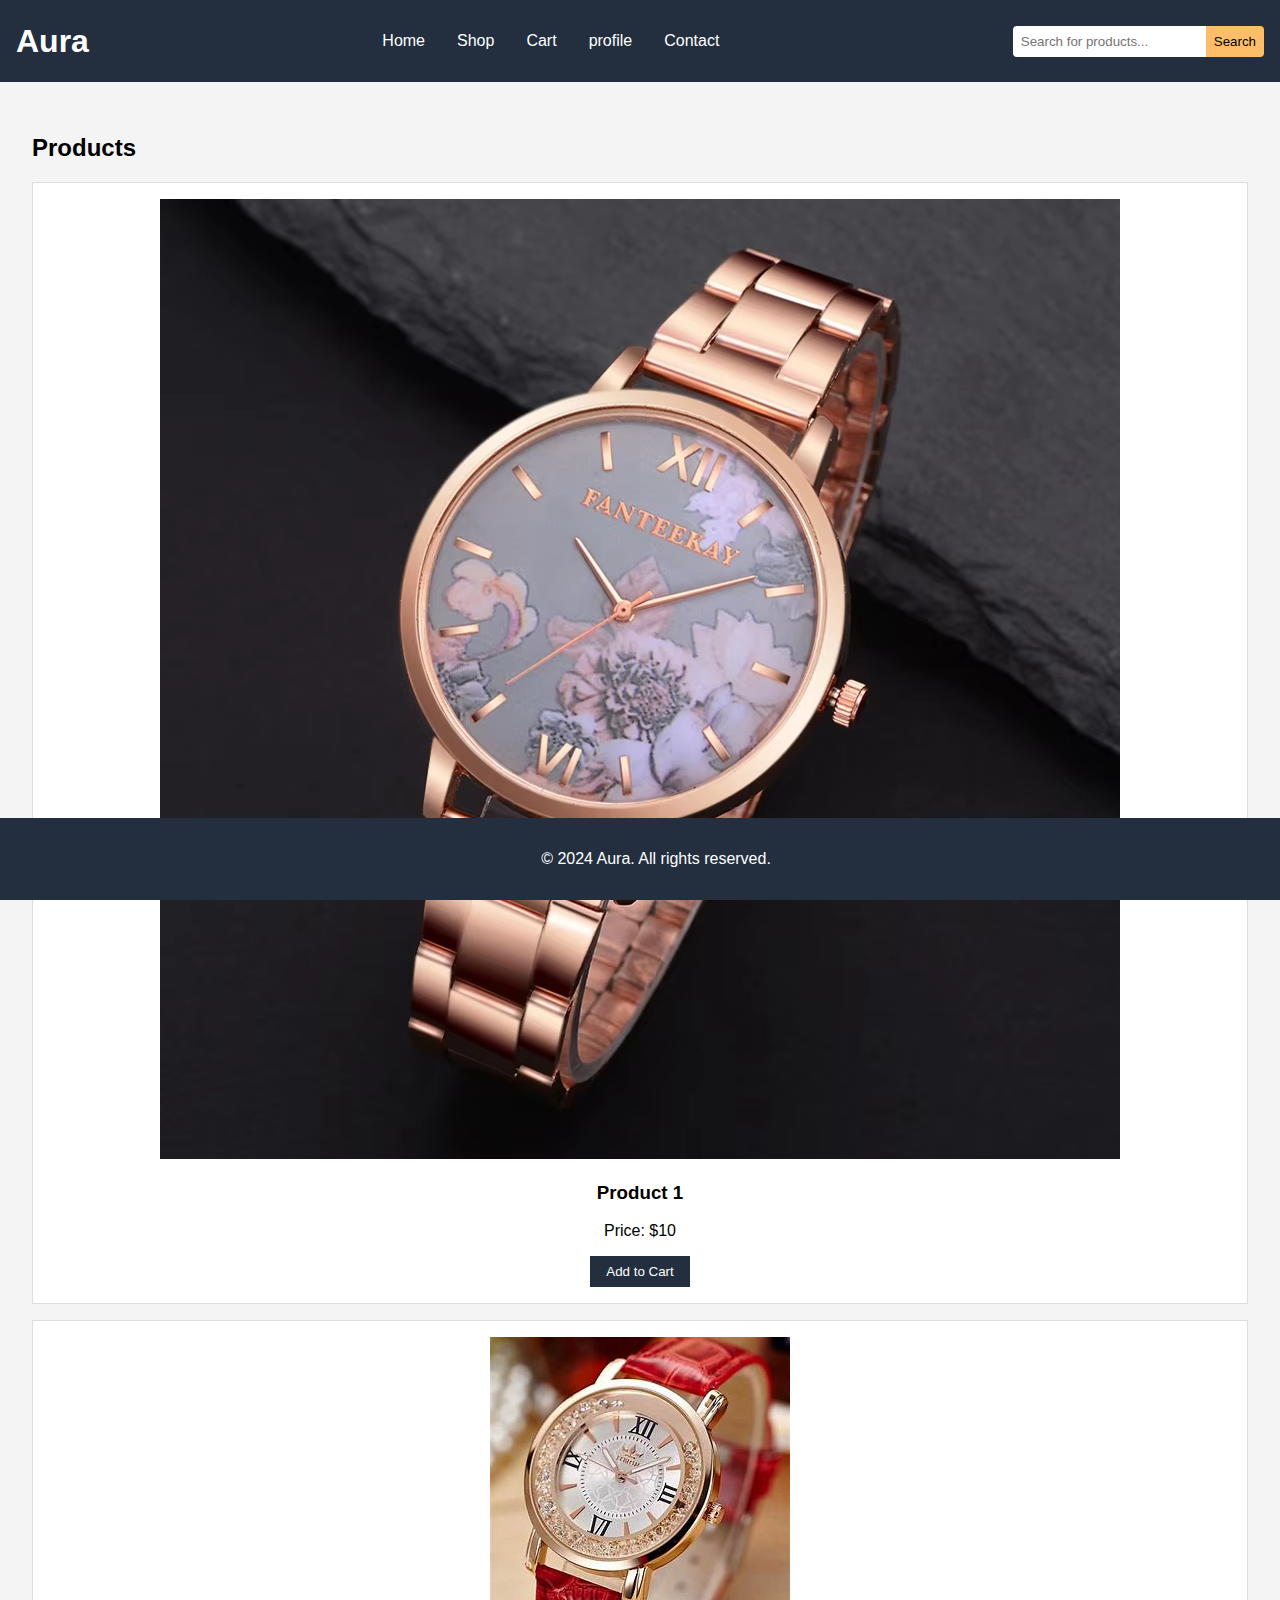
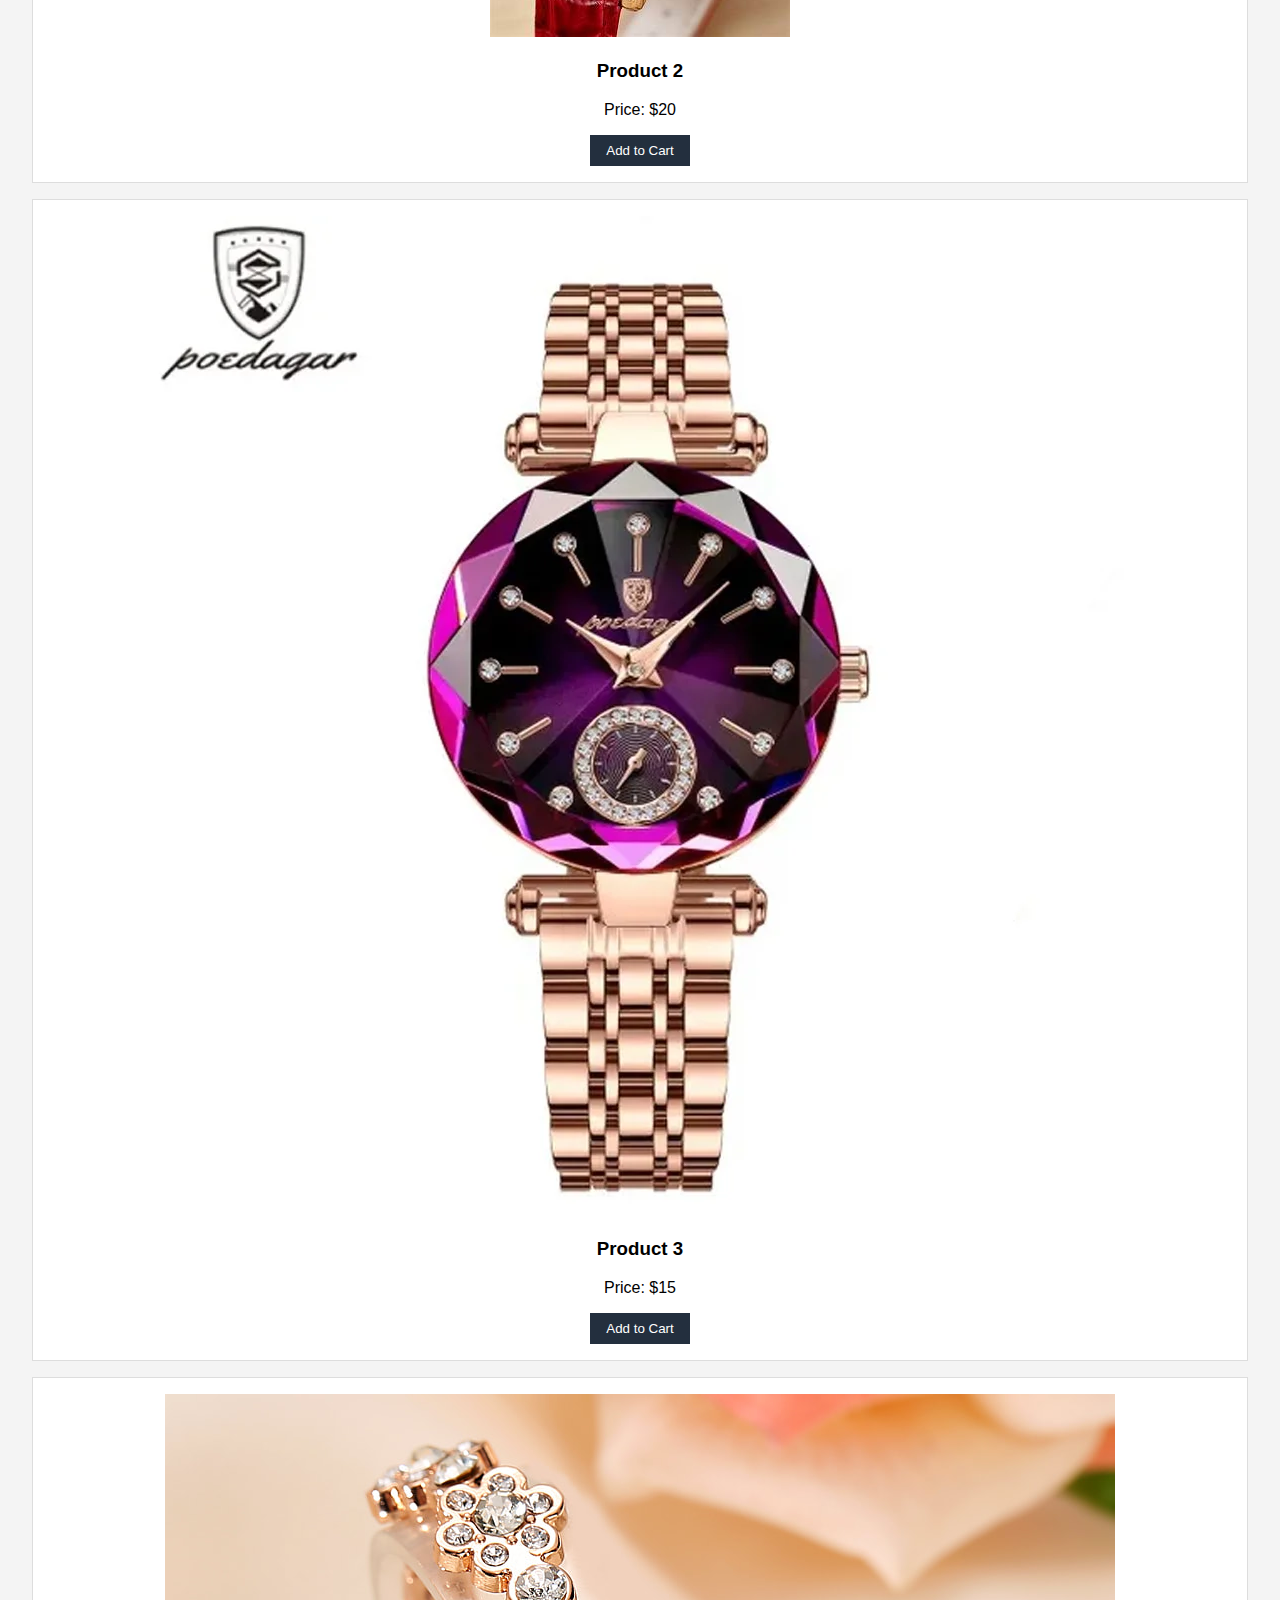
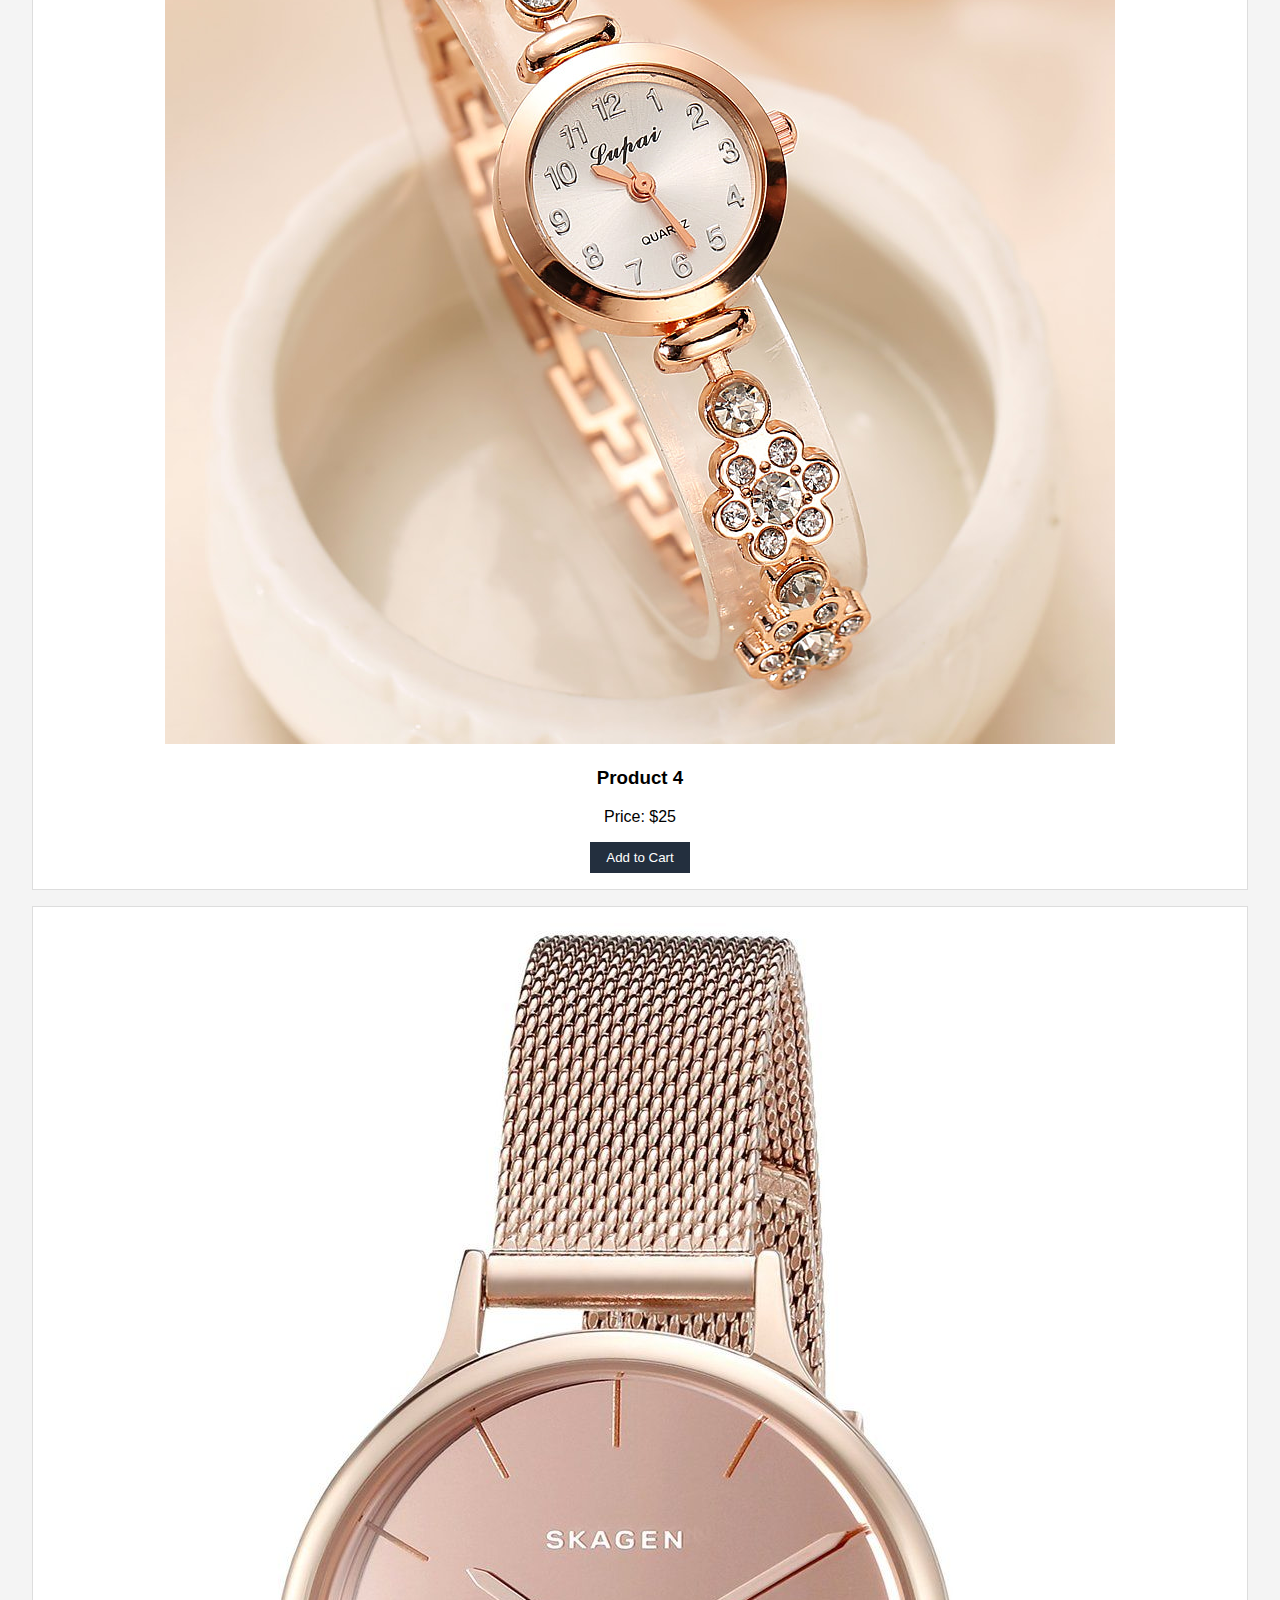
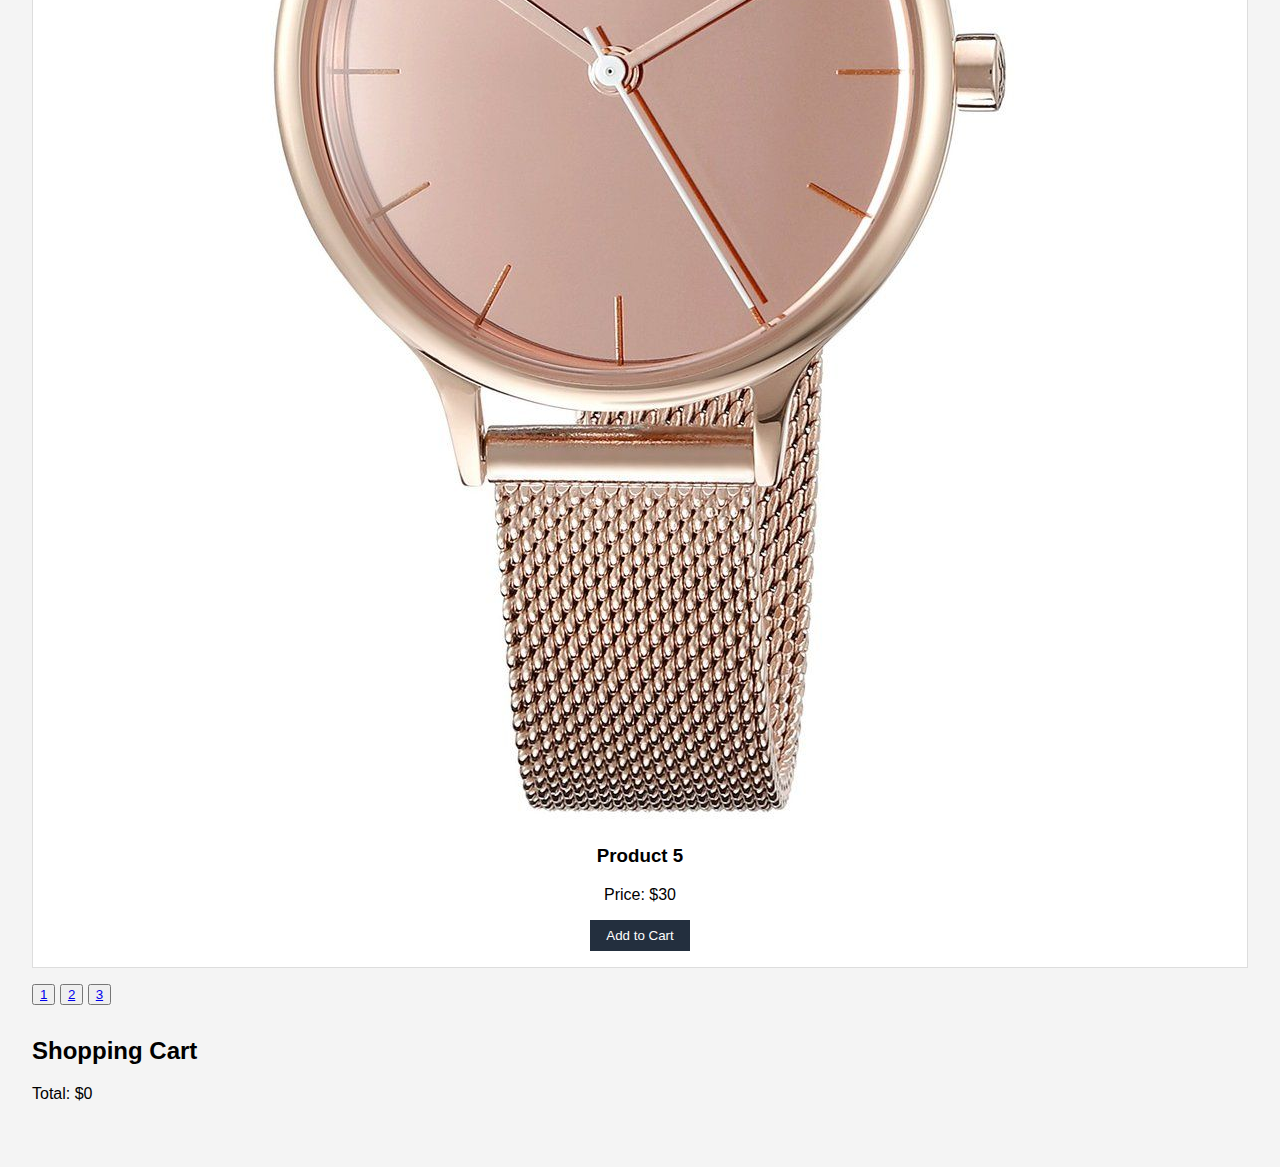
<file: SHOP1.html>
<!DOCTYPE html>
<html lang="en">
<head>
    <meta charset="UTF-8">
    <meta name="viewport" content="width=device-width, initial-scale=1.0">
    <title>Aura E-commerce</title>
    <style>
        body {
            font-family: Arial, sans-serif;
            margin: 0;
            padding: 0;
            background-color: #f4f4f4;
        }

        header {
            background-color: #232f3e;
            color: #fff;
            padding: 1rem;
            display: flex;
            justify-content: space-between;
            align-items: center;
        }

        .logo h1 {
            margin: 0;
        }

        nav ul {
            list-style: none;
            padding: 0;
            display: flex;
        }

        nav ul li {
            margin: 0 1rem;
        }

        nav ul li a {
            color: #fff;
            text-decoration: none;
        }

        .search-bar {
            display: flex;
        }

        .search-bar input {
            padding: 0.5rem;
            border: none;
            border-radius: 4px 0 0 4px;
        }

        .search-bar button {
            padding: 0.5rem;
            border: none;
            background-color: #febd69;
            color: #000;
            border-radius: 0 4px 4px 0;
            cursor: pointer;
        }

        main {
            padding: 2rem;
        }

        .products, .cart {
            margin-bottom: 2rem;
        }

        .product {
            background-color: #fff;
            border: 1px solid #ddd;
            padding: 1rem;
            margin-bottom: 1rem;
            text-align: center;
        }

        .product img {
            max-width: 100%;
            height: auto;
        }

        .add-to-cart {
            background-color: #232f3e;
            color: #fff;
            border: none;
            padding: 0.5rem 1rem;
            cursor: pointer;
        }

        .add-to-cart:hover {
            background-color: #555;
        }

        footer {
            background-color: #232f3e;
            color: #fff;
            text-align: center;
            padding: 1rem;
            position: fixed;
            width: 100%;
            bottom: 0;
        }
    </style>
</head>
<body>
    <header>
        <div class="logo">
            <h1>Aura</h1>
        </div>
        <nav>
            <ul>
                <li><a href="home1.html">Home</a></li>
                <li><a href="html website.html">Shop</a></li>
                <li><a href="cart.html">Cart</a></li>
                <li><a href="profile.html">profile</a></li>
                <li><a href="contact1.html">Contact</a></li>
            </ul>
        </nav>
        <div class="search-bar">
            <input type="text" placeholder="Search for products...">
            <button>Search</button>
        </div>
    </header>
    <main>
        <section class="products">
            <h2>Products</h2>
            <div class="product" data-id="1">
                <img src="lw1.jpg" alt="Product 1">
                <h3>Product 1</h3>
                <p>Price: $10</p>
                <button class="add-to-cart">Add to Cart</button>
            </div>
            <div class="product" data-id="2">
                <img src="lw2.jpg" alt="Product 2">
                <h3>Product 2</h3>
                <p>Price: $20</p>
                <button class="add-to-cart">Add to Cart</button>
            </div>
            <div class="product" data-id="3">
                <img src="lw3.jpg" alt="Product 3">
                <h3>Product 3</h3>
                <p>Price: $15</p>
                <button class="add-to-cart">Add to Cart</button>
            </div>
            <div class="product" data-id="4">
                <img src="lw4.jpg" alt="Product 4">
                <h3>Product 4</h3>
                <p>Price: $25</p>
                <button class="add-to-cart">Add to Cart</button>
            </div>
            <div class="product" data-id="5">
                <img src="lw5.jpg" alt="Product 5">
                <h3>Product 5</h3>
                <p>Price: $30</p>
                <button class="add-to-cart">Add to Cart</button>
            </div>
            <button><a href="html website.html">1</a></button>
            <button><a href="SHOP1.html">2</a></button>
            <button><a href="shop2.html">3</a></button>
            
        </section>
        <section class="cart">
            <h2>Shopping Cart</h2>
            <ul id="cart-items"></ul>
            <p>Total: $<span id="total-price">0</span></p>
        </section>
       
    </main>
    <footer>
        <p>&copy; 2024 Aura. All rights reserved.</p>
    </footer>
    <script>
        document.addEventListener('DOMContentLoaded', () => {
            const cartItems = [];
            const products = document.querySelectorAll('.product');
            const cartItemsList = document.getElementById('cart-items');
            const totalPriceElement = document.getElementById('total-price');

            products.forEach(product => {
                product.querySelector('.add-to-cart').addEventListener('click', () => {
                    const productId = product.getAttribute('data-id');
                    const productName = product.querySelector('h3').textContent;
                    const productPrice = parseFloat(product.querySelector('p').textContent.replace('Price: $', ''));

                    const cartItem = cartItems.find(item => item.id === productId);
                    if (cartItem) {
                        cartItem.quantity += 1;
                    } else {
                        cartItems.push({ id: productId, name: productName, price: productPrice, quantity: 1 });
                    }

                    updateCart();
                });
            });

            function updateCart() {
                cartItemsList.innerHTML = '';
                let totalPrice = 0;

                cartItems.forEach(item => {
                    const li = document.createElement('li');
                    li.textContent = `${item.name} - $${item.price} x ${item.quantity}`;
                    cartItemsList.appendChild(li);

                    totalPrice += item.price * item.quantity;
                });

                totalPriceElement.textContent = totalPrice.toFixed(2);
            }
        });
    </script>
</body>
</html>
</file>
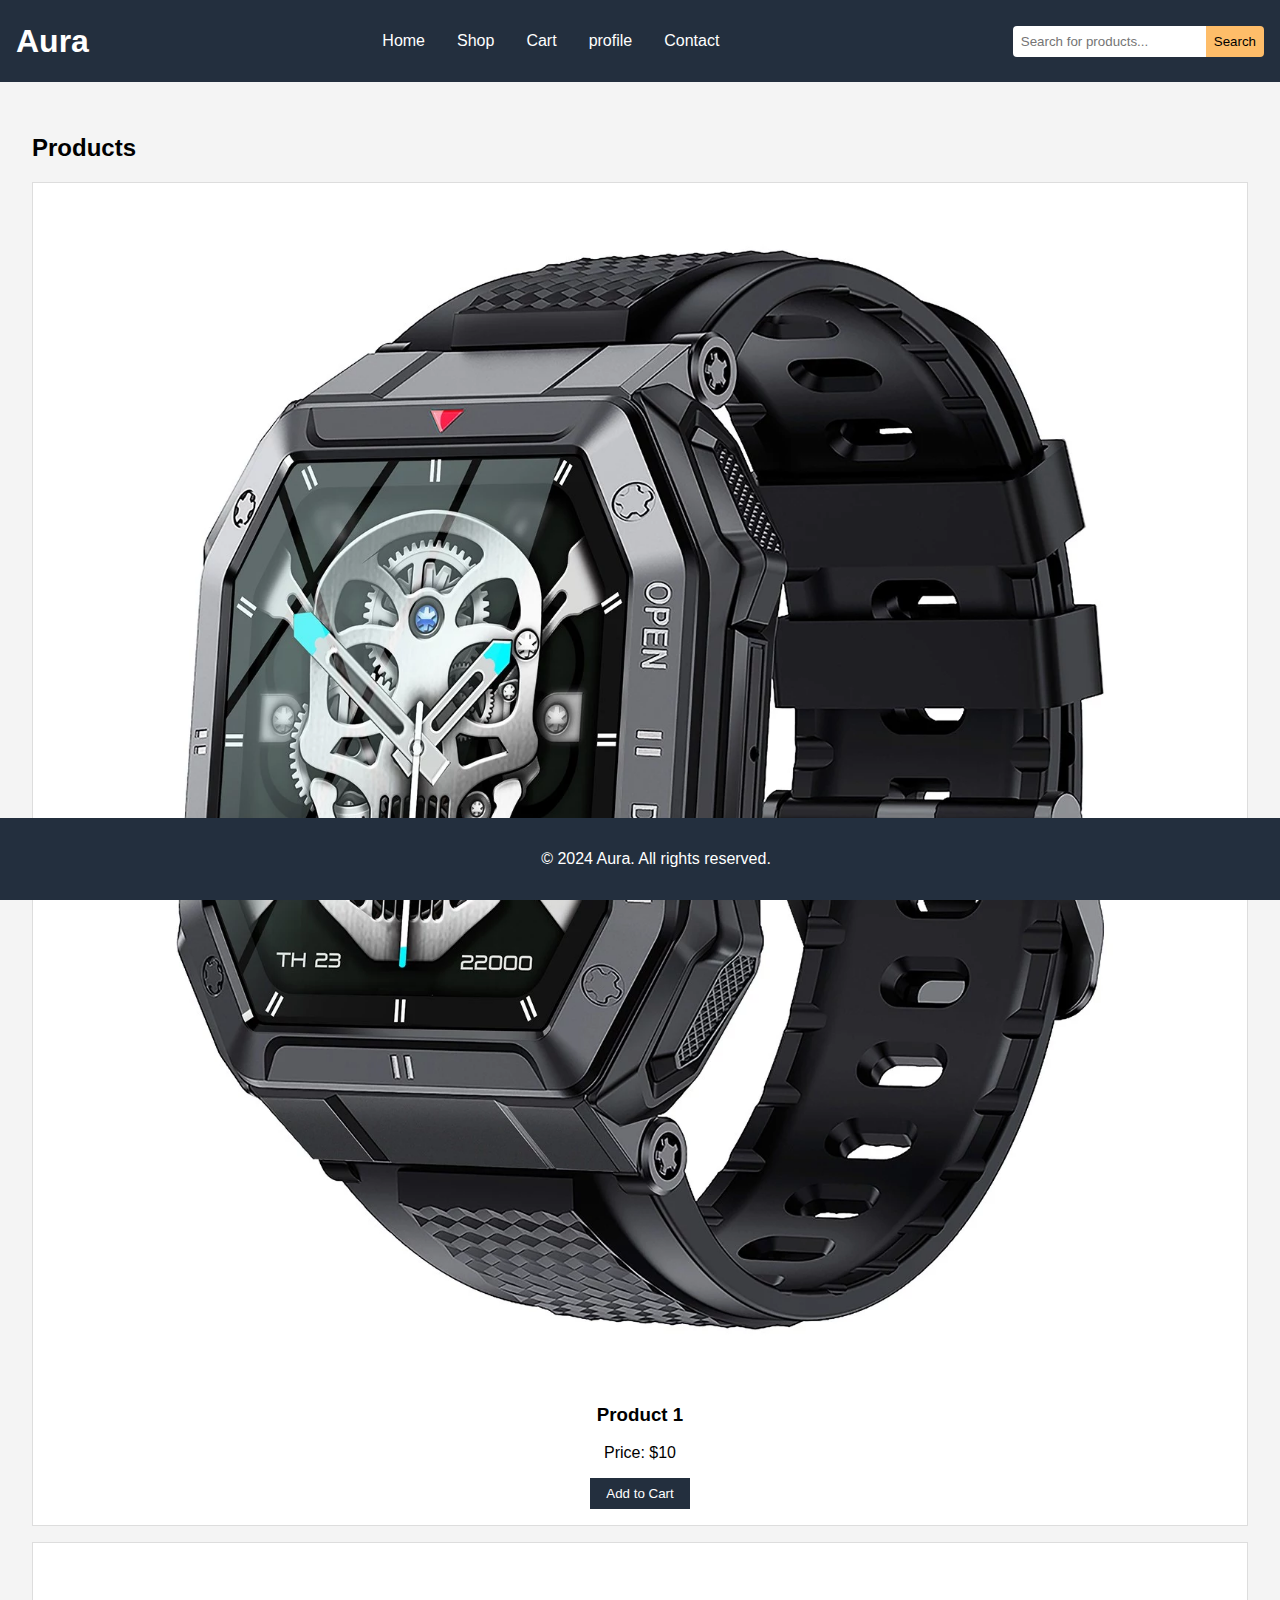
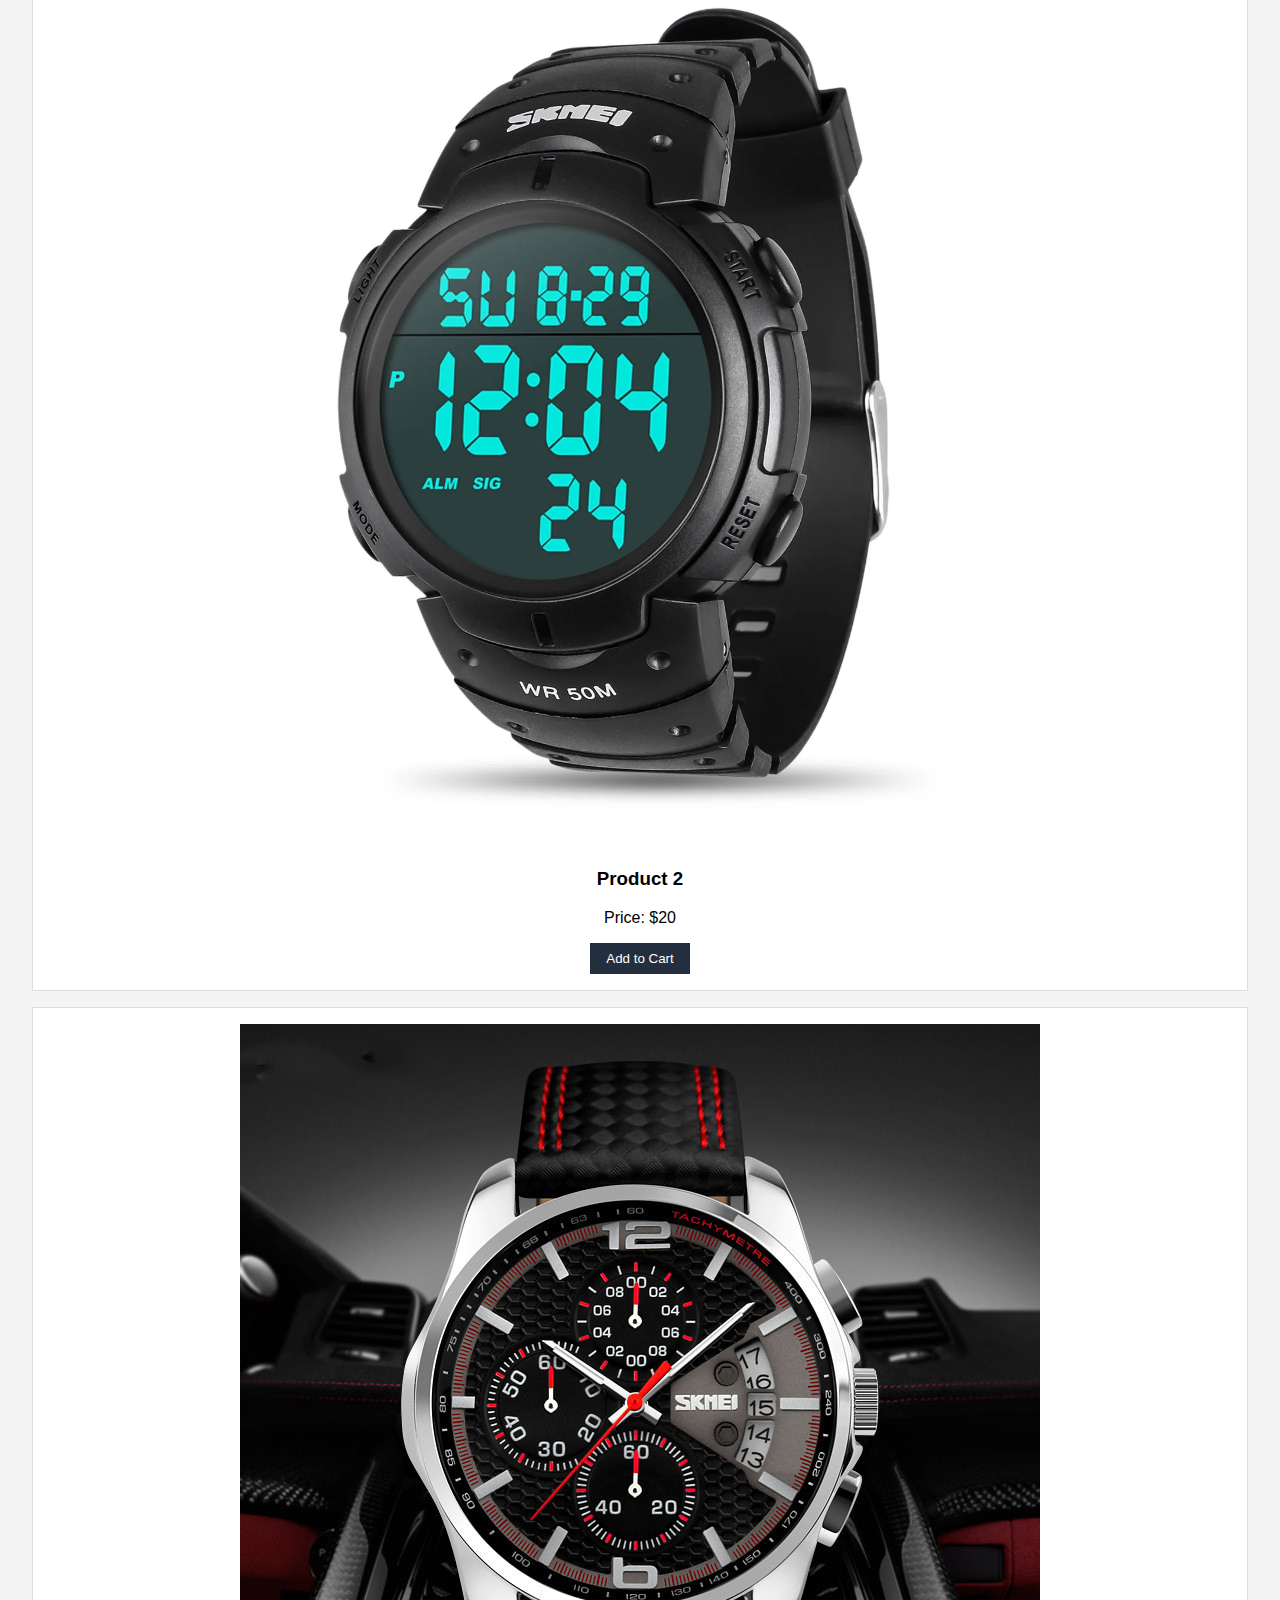
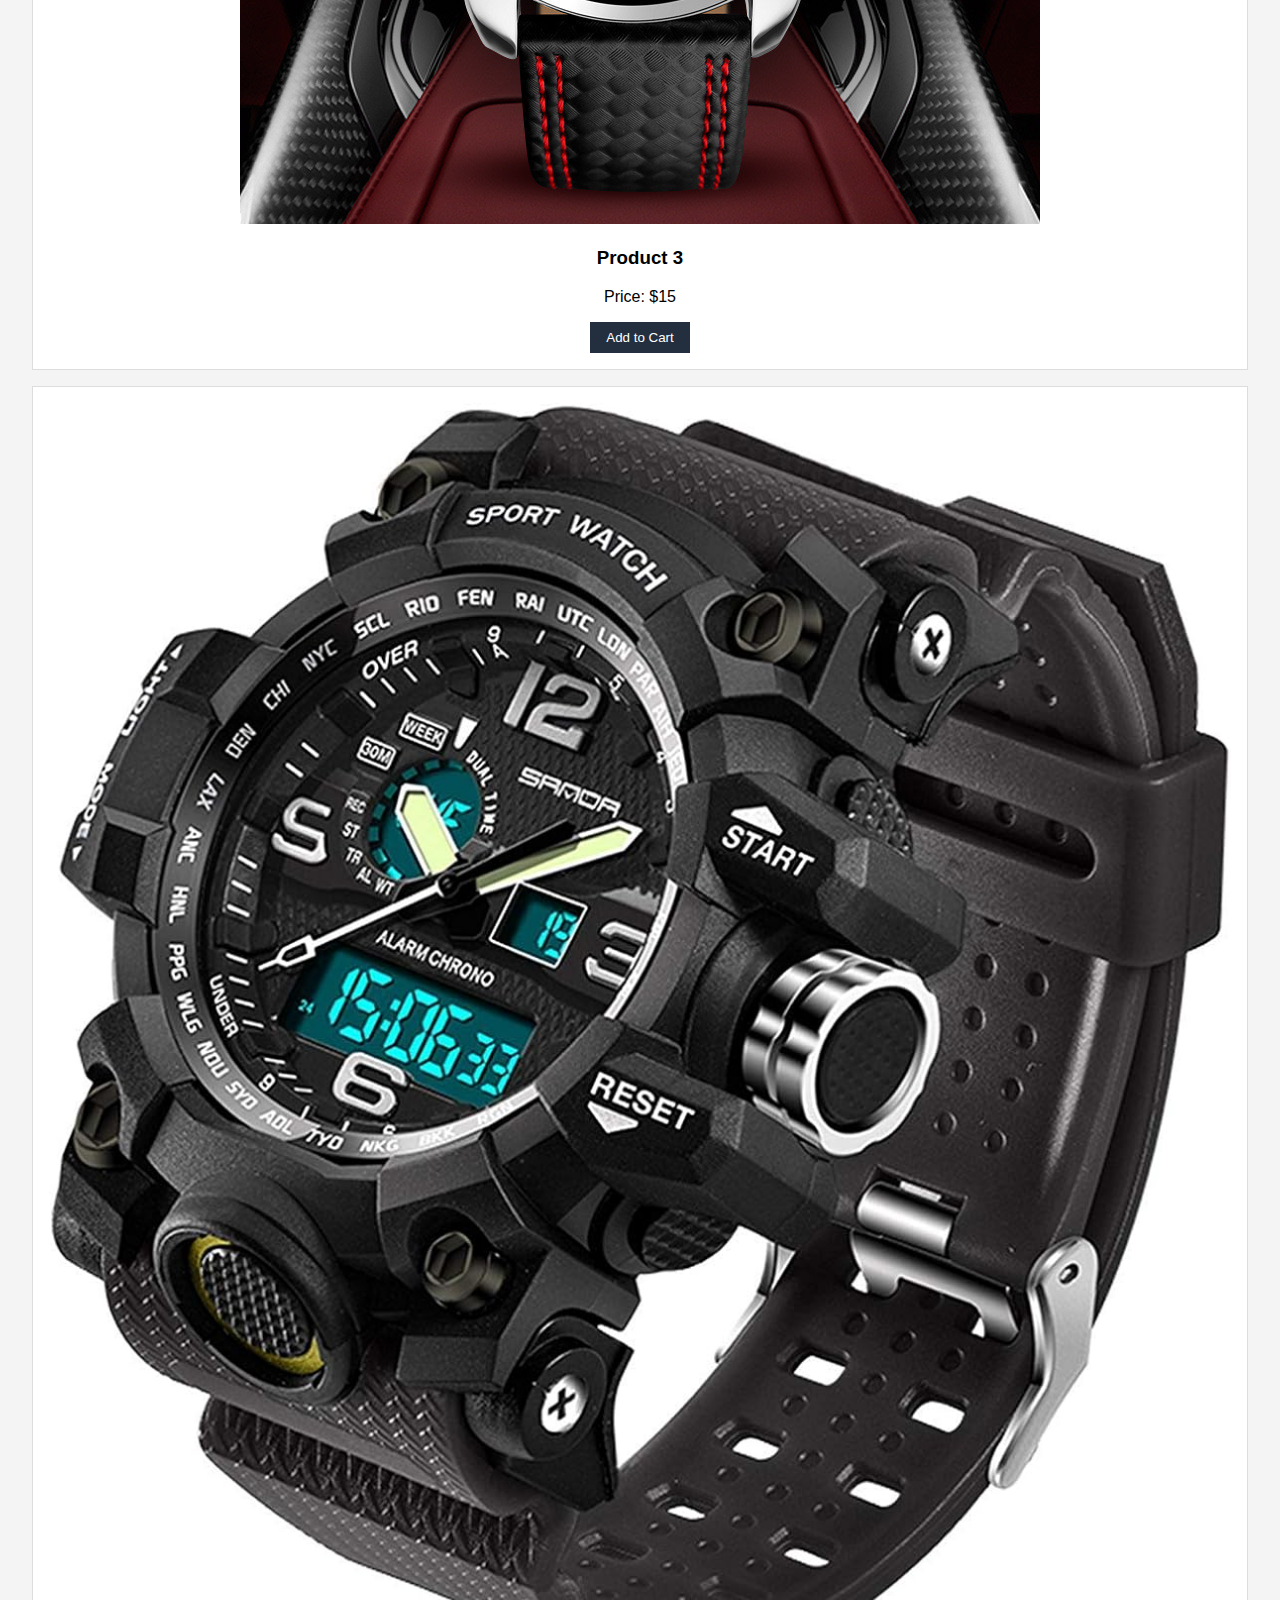
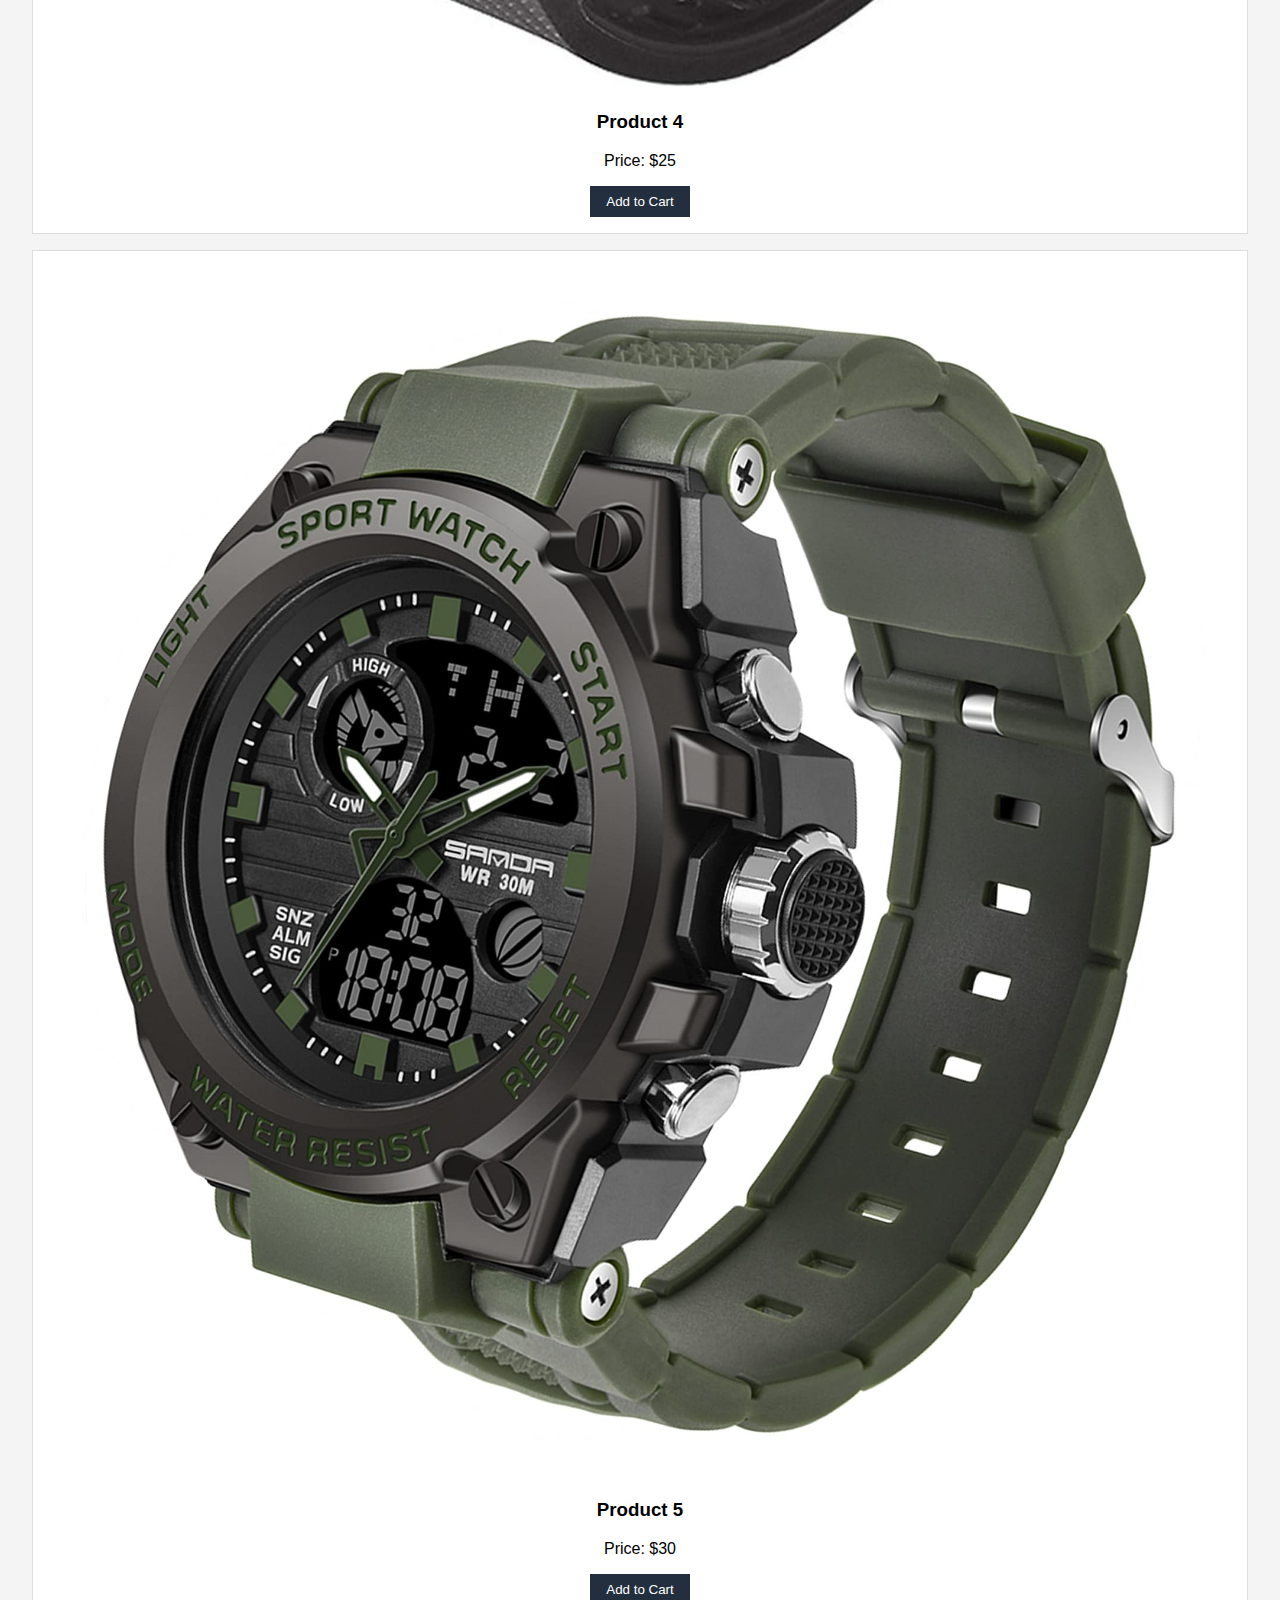
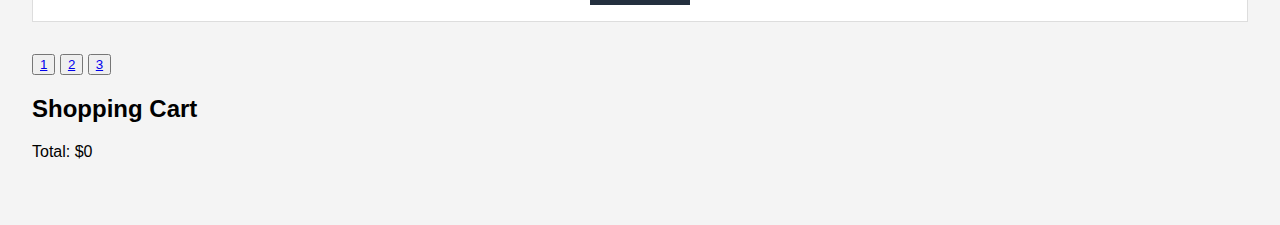
<file: shop2.html>
<!DOCTYPE html>
<html lang="en">
<head>
    <meta charset="UTF-8">
    <meta name="viewport" content="width=device-width, initial-scale=1.0">
    <title>Aura E-commerce</title>
    <style>
        body {
            font-family: Arial, sans-serif;
            margin: 0;
            padding: 0;
            background-color: #f4f4f4;
        }

        header {
            background-color: #232f3e;
            color: #fff;
            padding: 1rem;
            display: flex;
            justify-content: space-between;
            align-items: center;
        }

        .logo h1 {
            margin: 0;
        }

        nav ul {
            list-style: none;
            padding: 0;
            display: flex;
        }

        nav ul li {
            margin: 0 1rem;
        }

        nav ul li a {
            color: #fff;
            text-decoration: none;
        }

        .search-bar {
            display: flex;
        }

        .search-bar input {
            padding: 0.5rem;
            border: none;
            border-radius: 4px 0 0 4px;
        }

        .search-bar button {
            padding: 0.5rem;
            border: none;
            background-color: #febd69;
            color: #000;
            border-radius: 0 4px 4px 0;
            cursor: pointer;
        }

        main {
            padding: 2rem;
        }

        .products, .cart {
            margin-bottom: 2rem;
        }

        .product {
            background-color: #fff;
            border: 1px solid #ddd;
            padding: 1rem;
            margin-bottom: 1rem;
            text-align: center;
        }

        .product img {
            max-width: 100%;
            height: auto;
        }

        .add-to-cart {
            background-color: #232f3e;
            color: #fff;
            border: none;
            padding: 0.5rem 1rem;
            cursor: pointer;
        }

        .add-to-cart:hover {
            background-color: #555;
        }

        footer {
            background-color: #232f3e;
            color: #fff;
            text-align: center;
            padding: 1rem;
            position: fixed;
            width: 100%;
            bottom: 0;
        }
    </style>
</head>
<body>
    <header>
        <div class="logo">
            <h1>Aura</h1>
        </div>
        <nav>
            <ul>
                <li><a href="home1.html">Home</a></li>
                <li><a href="html website.html">Shop</a></li>
                <li><a href="cart.html">Cart</a></li>
                <li><a href="profile.html">profile</a></li>
                <li><a href="contact1.html">Contact</a></li>
            </ul>
        </nav>
        <div class="search-bar">
            <input type="text" placeholder="Search for products...">
            <button>Search</button>
        </div>
    </header>
    <main>
        <section class="products">
            <h2>Products</h2>
            <div class="product" data-id="1">
                <img src="sports w img4.jpg" alt="Product 1">
                <h3>Product 1</h3>
                <p>Price: $10</p>
                <button class="add-to-cart">Add to Cart</button>
            </div>
            <div class="product" data-id="2">
                <img src="sporsts w img.jpg" alt="Product 2">
                <h3>Product 2</h3>
                <p>Price: $20</p>
                <button class="add-to-cart">Add to Cart</button>
            </div>
            <div class="product" data-id="3">
                <img src="sporst img w 2.jpg" alt="Product 3">
                <h3>Product 3</h3>
                <p>Price: $15</p>
                <button class="add-to-cart">Add to Cart</button>
            </div>
            <div class="product" data-id="4">
                <img src="sports w img3.jpg" alt="Product 4">
                <h3>Product 4</h3>
                <p>Price: $25</p>
                <button class="add-to-cart">Add to Cart</button>
            </div>
            <div class="product" data-id="5">
                <img src="sports w img5.jpg" alt="Product 5">
                <h3>Product 5</h3>
                <p>Price: $30</p>
                <button class="add-to-cart">Add to Cart</button>
            </div>
            
        </section>
         <button><a href="html website.html">1</a></button>
        <button><a href="SHOP1.html">2</a></button>
        <button><a href="shop2.html">3</a></button>
        <section class="cart">
            <h2>Shopping Cart</h2>
            <ul id="cart-items"></ul>
            <p>Total: $<span id="total-price">0</span></p>
        </section>
    </main>
    <footer>
        <p>&copy; 2024 Aura. All rights reserved.</p>
    </footer>
    <script>
        document.addEventListener('DOMContentLoaded', () => {
            const cartItems = [];
            const products = document.querySelectorAll('.product');
            const cartItemsList = document.getElementById('cart-items');
            const totalPriceElement = document.getElementById('total-price');

            products.forEach(product => {
                product.querySelector('.add-to-cart').addEventListener('click', () => {
                    const productId = product.getAttribute('data-id');
                    const productName = product.querySelector('h3').textContent;
                    const productPrice = parseFloat(product.querySelector('p').textContent.replace('Price: $', ''));

                    const cartItem = cartItems.find(item => item.id === productId);
                    if (cartItem) {
                        cartItem.quantity += 1;
                    } else {
                        cartItems.push({ id: productId, name: productName, price: productPrice, quantity: 1 });
                    }

                    updateCart();
                });
            });

            function updateCart() {
                cartItemsList.innerHTML = '';
                let totalPrice = 0;

                cartItems.forEach(item => {
                    const li = document.createElement('li');
                    li.textContent = `${item.name} - $${item.price} x ${item.quantity}`;
                    cartItemsList.appendChild(li);

                    totalPrice += item.price * item.quantity;
                });

                totalPriceElement.textContent = totalPrice.toFixed(2);
            }
        });
    </script>
</body>
</html>
</file>
